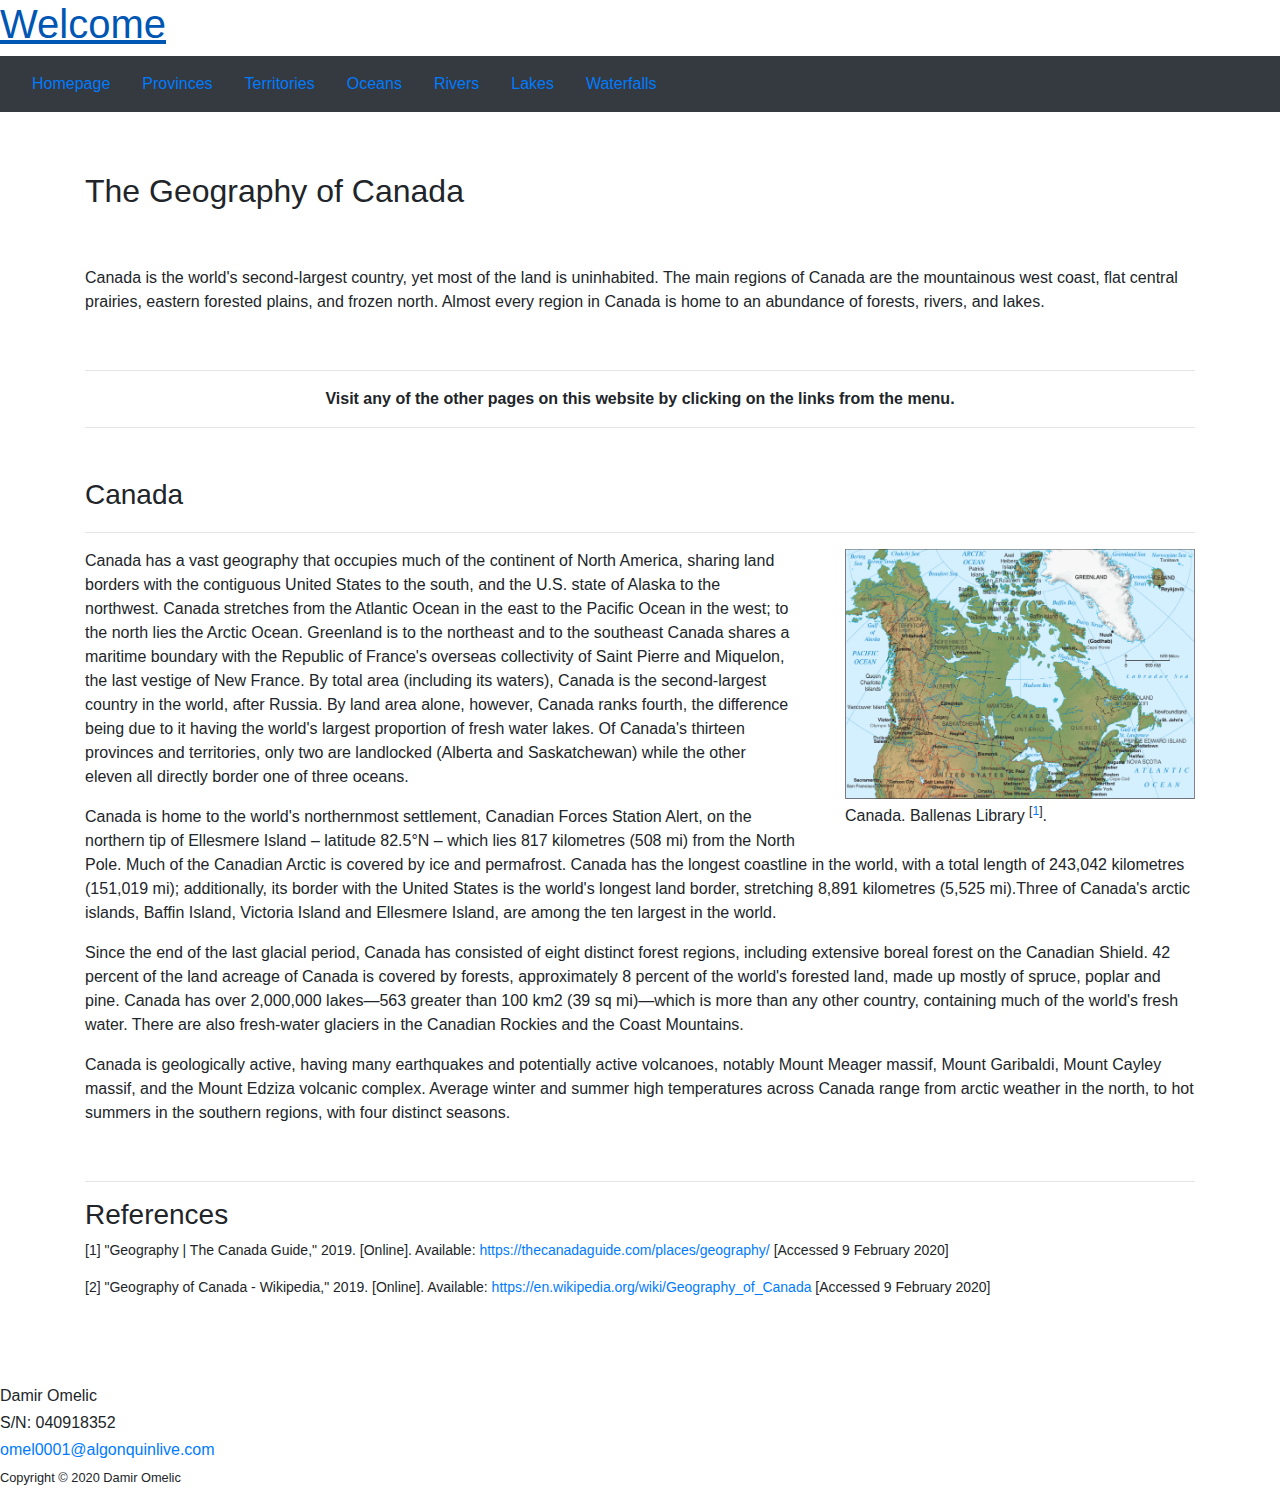
<file: Geography/index.html>
<!DOCTYPE html>
<html lang="en">

<head>
    <meta charset="utf-8">
    <title>Welcome</title>
    <link rel="stylesheet" href="https://maxcdn.bootstrapcdn.com/bootstrap/4.4.1/css/bootstrap.min.css">
    <script scr="https://ajax.googleapis.com/ajax/libs/jquery/3.4.1/jquery.min.js"></script>
    <script src="https://cdnjs.cloudflare.com/ajax/libs/popper.js/1.16.0/umd/popper.min.js"></script>
    <script src="https://maxcdn.bootstrapcdn.com/bootstrap/4.4.1/js/bootstrap.min.js"></script>
    <meta name="viewport" content="width=device-width, initial-scale=1">
    <link rel="stylesheet" href="stylesheet.css">
    <link rel="shortcut icon" href="images/favicon.ico">
</head>

<body>
    <a href="index.html">
        <header class="header-image">
            <div class="header-text">
                <h1>Welcome</h1>
            </div>
        </header>
    </a>
    <nav class="navbar navbar-expand-sm bg-dark navbar-dark">
        <div class="collapse navbar-collapse" id="collapsibleNavbar">
            <ul class="nav justify-content-center">
                <li class="nav-item">
                    <a class="nav-link" href="index.html">Homepage</a>
                </li>
                <li class="nav-item">
                    <a class="nav-link" href="Provinces.html">Provinces</a>
                </li>
                <li class="nav-item">
                    <a class="nav-link" href="Territories.html">Territories</a>
                </li>
                <li class="nav-item">
                    <a class="nav-link" href="Oceans.html">Oceans</a>
                </li>
                <li class="nav-item">
                    <a class="nav-link" href="Rivers.html">Rivers</a>
                </li>
                <li class="nav-item">
                    <a class="nav-link" href="Lakes.html">Lakes</a>
                </li>
                <li class="nav-item">
                    <a class="nav-link" href="Waterfalls.html">Waterfalls</a>
                </li>
            </ul>
        </div>
    </nav>
    <div class="container-fluid">
        <div class="container">
            <h2 style="margin-top:60px">The Geography of Canada</h2>
            <br><br>
            <p>Canada is the world's second-largest country, yet most of the land is uninhabited. The main regions of Canada are the mountainous west coast, flat central prairies, eastern forested plains, and frozen north. Almost every region in Canada is home to an abundance of forests, rivers, and lakes.</p><br>
            <hr>
            <p style="text-align: center;"><b>Visit any of the other pages on this website by clicking on the links from the menu.</b></p>
            <hr><br>
            <h3 style="margin-top:30px;margin-bottom:-20px;margin-top:10px">Canada</h3><br>
            <hr>
            <figure style="float:right">
                <img src="images/canada.gif" alt="Canada" style="margin-left:50px;width:350px;height:250px">
                <figcaption style="padding:5px; margin-left:45px">Canada. Ballenas Library
                    <sup>[<a href="https://ballenaslibrary.typepad.com/ss10_chap_3/2008/10/social-studies.html">1</a>]</sup>.</figcaption>
            </figure>
            <p>Canada has a vast geography that occupies much of the continent of North America, sharing land borders with the contiguous United States to the south, and the U.S. state of Alaska to the northwest. Canada stretches from the Atlantic Ocean in the east to the Pacific Ocean in the west; to the north lies the Arctic Ocean. Greenland is to the northeast and to the southeast Canada shares a maritime boundary with the Republic of France's overseas collectivity of Saint Pierre and Miquelon, the last vestige of New France. By total area (including its waters), Canada is the second-largest country in the world, after Russia. By land area alone, however, Canada ranks fourth, the difference being due to it having the world's largest proportion of fresh water lakes. Of Canada's thirteen provinces and territories, only two are landlocked (Alberta and Saskatchewan) while the other eleven all directly border one of three oceans.</p>
            <p>Canada is home to the world's northernmost settlement, Canadian Forces Station Alert, on the northern tip of Ellesmere Island – latitude 82.5°N – which lies 817 kilometres (508 mi) from the North Pole. Much of the Canadian Arctic is covered by ice and permafrost. Canada has the longest coastline in the world, with a total length of 243,042 kilometres (151,019 mi); additionally, its border with the United States is the world's longest land border, stretching 8,891 kilometres (5,525 mi).Three of Canada's arctic islands, Baffin Island, Victoria Island and Ellesmere Island, are among the ten largest in the world.</p>
            <p>Since the end of the last glacial period, Canada has consisted of eight distinct forest regions, including extensive boreal forest on the Canadian Shield. 42 percent of the land acreage of Canada is covered by forests, approximately 8 percent of the world's forested land, made up mostly of spruce, poplar and pine. Canada has over 2,000,000 lakes—563 greater than 100 km2 (39 sq mi)—which is more than any other country, containing much of the world's fresh water. There are also fresh-water glaciers in the Canadian Rockies and the Coast Mountains.</p>
            <p>Canada is geologically active, having many earthquakes and potentially active volcanoes, notably Mount Meager massif, Mount Garibaldi, Mount Cayley massif, and the Mount Edziza volcanic complex. Average winter and summer high temperatures across Canada range from arctic weather in the north, to hot summers in the southern regions, with four distinct seasons.</p><br>
            <hr>
            <h3>References</h3>
            <p style="font-size:14px">[1] "Geography | The Canada Guide," 2019. [Online].
                Available: <a href="https://thecanadaguide.com/places/geography/">
                    https://thecanadaguide.com/places/geography/</a> [Accessed 9 February 2020]</p>
            <p style="font-size:14px">[2] "Geography of Canada - Wikipedia," 2019. [Online].
                Available: <a href="https://en.wikipedia.org/wiki/Geography_of_Canada">
                    https://en.wikipedia.org/wiki/Geography_of_Canada</a> [Accessed 9 February 2020]</p>
            <br><br><br>
        </div>
    </div>
    <footer class="footer-image">
        <div class="footer-text">
            <h6>
                <dl>
                    <dd>Damir Omelic</dd>
                    <dd>S/N: 040918352</dd>
                    <dd><a href="mailto:omel0001@algonquinlive.com">omel0001@algonquinlive.com</a></dd>
                    <dd><small>Copyright © 2020 Damir Omelic</small></dd>
                </dl>
            </h6>
        </div>
    </footer>
</body>

</html>
</file>
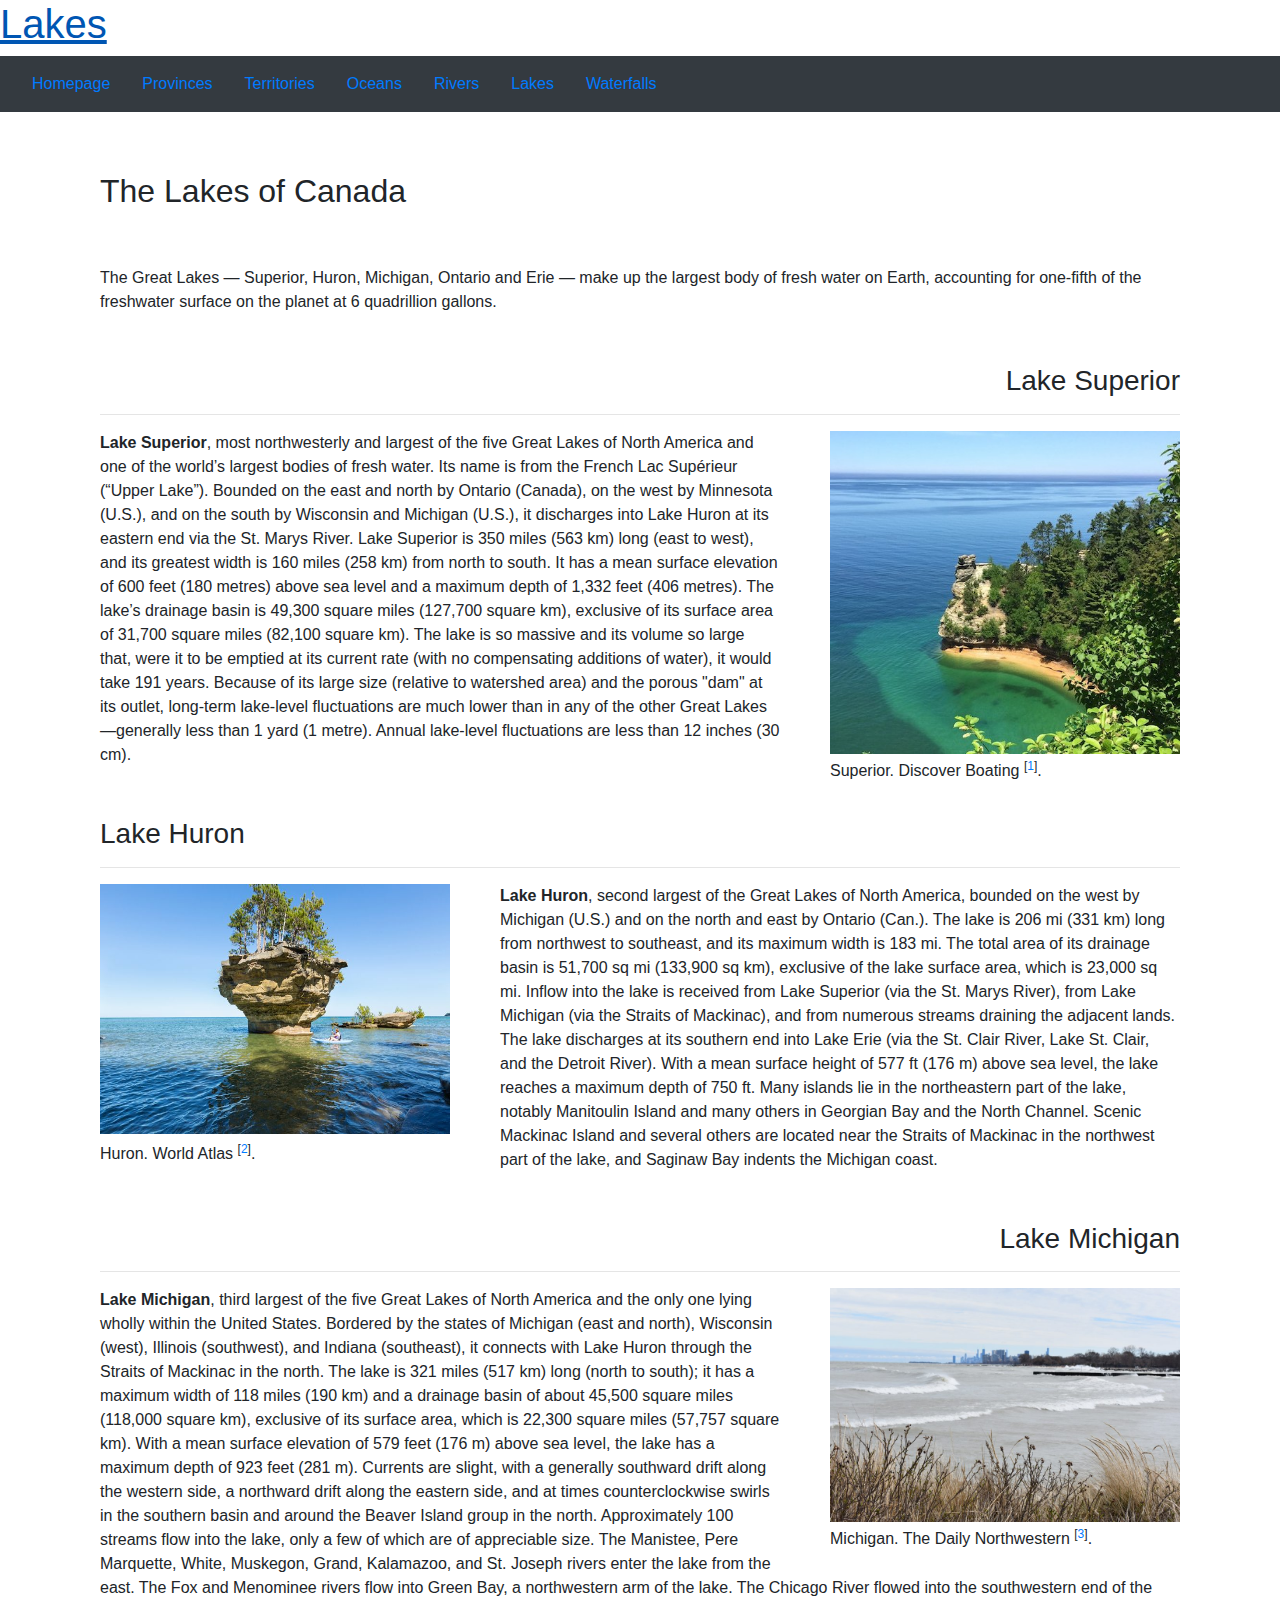
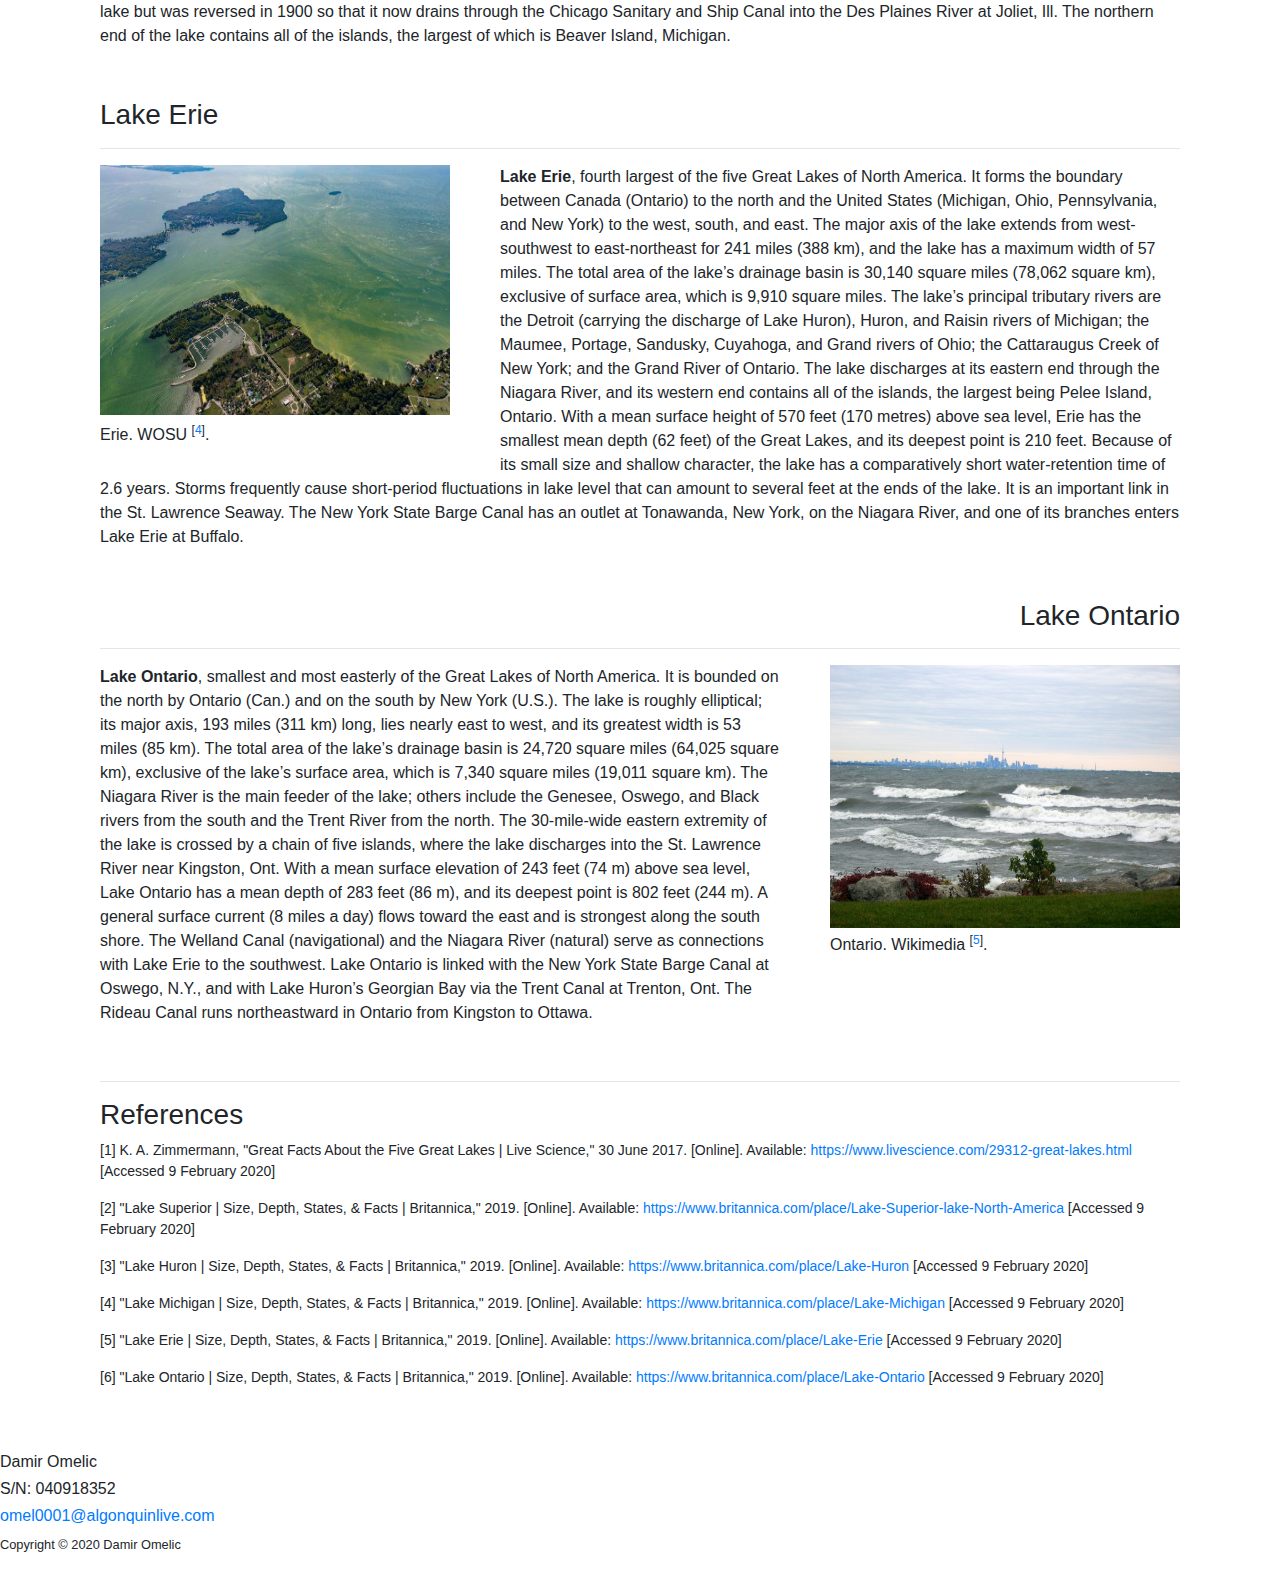
<file: Geography/Lakes.html>
<!DOCTYPE html>
<html lang="en">

<head>
    <meta charset="utf-8">
    <title>Lakes</title>
    <link rel="stylesheet" href="https://maxcdn.bootstrapcdn.com/bootstrap/4.4.1/css/bootstrap.min.css">
    <script scr="https://ajax.googleapis.com/ajax/libs/jquery/3.4.1/jquery.min.js"></script>
    <script src="https://cdnjs.cloudflare.com/ajax/libs/popper.js/1.16.0/umd/popper.min.js"></script>
    <script src="https://maxcdn.bootstrapcdn.com/bootstrap/4.4.1/js/bootstrap.min.js"></script>
    <meta name="viewport" content="width=device-width, initial-scale=1">
    <link rel="stylesheet" href="stylesheet.css">
    <link rel="shortcut icon" href="images/favicon.ico">
</head>

<body>
    <a href="index.html">
        <header class="header-image">
            <div class="header-text">
                <h1>Lakes</h1>
            </div>
        </header>
    </a>
    <nav class="navbar navbar-expand-sm bg-dark navbar-dark">
        <div class="collapse navbar-collapse" id="collapsibleNavbar">
            <ul class="nav justify-content-center">
                <li class="nav-item">
                    <a class="nav-link" href="index.html">Homepage</a>
                </li>
                <li class="nav-item">
                    <a class="nav-link" href="Provinces.html">Provinces</a>
                </li>
                <li class="nav-item">
                    <a class="nav-link" href="Territories.html">Territories</a>
                </li>
                <li class="nav-item">
                    <a class="nav-link" href="Oceans.html">Oceans</a>
                </li>
                <li class="nav-item">
                    <a class="nav-link" href="Rivers.html">Rivers</a>
                </li>
                <li class="nav-item">
                    <a class="nav-link" href="Lakes.html">Lakes</a>
                </li>
                <li class="nav-item">
                    <a class="nav-link" href="Waterfalls.html">Waterfalls</a>
                </li>
            </ul>
        </div>
    </nav>
    <div class="container-fluid">
        <div class="container">
            <div class="container">
                <h2 style="margin-top:60px">The Lakes of Canada</h2>
                <br><br>
                <p>The Great Lakes — Superior, Huron, Michigan, Ontario and Erie — make up the largest body of fresh water on Earth, accounting for one-fifth of the freshwater surface on the planet at 6 quadrillion gallons.</p>
                <h3 style="margin-top:50px;text-align:right;">Lake Superior</h3>
                <hr>
                <figure style="float:right">
                    <img src="images/lakes/superior.jpg" alt="Superior" style="margin-left:50px;width:350px;height250px">
                    <figcaption style="padding:5px; margin-left:45px">Superior. Discover Boating
                        <sup>[<a href="https://www.discoverboating.com/resources/lake-superior-boating-guide">1</a>]</sup>.</figcaption>
                </figure>
                <p><b>Lake Superior</b>, most northwesterly and largest of the five Great Lakes of North America and one of the world’s largest bodies of fresh water. Its name is from the French Lac Supérieur (“Upper Lake”). Bounded on the east and north by Ontario (Canada), on the west by Minnesota (U.S.), and on the south by Wisconsin and Michigan (U.S.), it discharges into Lake Huron at its eastern end via the St. Marys River. Lake Superior is 350 miles (563 km) long (east to west), and its greatest width is 160 miles (258 km) from north to south. It has a mean surface elevation of 600 feet (180 metres) above sea level and a maximum depth of 1,332 feet (406 metres). The lake’s drainage basin is 49,300 square miles (127,700 square km), exclusive of its surface area of 31,700 square miles (82,100 square km). The lake is so massive and its volume so large that, were it to be emptied at its current rate (with no compensating additions of water), it would take 191 years. Because of its large size (relative to watershed area) and the porous "dam" at its outlet, long-term lake-level fluctuations are much lower than in any of the other Great Lakes—generally less than 1 yard (1 metre). Annual lake-level fluctuations are less than 12 inches (30 cm).</p>
                <h3 style="margin-top:50px">Lake Huron</h3>
                <hr>
                <figure style="float:left">
                    <img src="images/lakes/huron.jpg" alt="Huron" style="margin-right:50px;width:350px;height:250px;margin-bottom:200px">
                    <figcaption style="margin-top: -192px">Huron. World Atlas
                        <sup>[<a href="https://www.worldatlas.com/articles/what-states-border-lake-huron.html">2</a>]</sup>.</figcaption>
                </figure>
                <p><b>Lake Huron</b>, second largest of the Great Lakes of North America, bounded on the west by Michigan (U.S.) and on the north and east by Ontario (Can.). The lake is 206 mi (331 km) long from northwest to southeast, and its maximum width is 183 mi. The total area of its drainage basin is 51,700 sq mi (133,900 sq km), exclusive of the lake surface area, which is 23,000 sq mi. Inflow into the lake is received from Lake Superior (via the St. Marys River), from Lake Michigan (via the Straits of Mackinac), and from numerous streams draining the adjacent lands. The lake discharges at its southern end into Lake Erie (via the St. Clair River, Lake St. Clair, and the Detroit River). With a mean surface height of 577 ft (176 m) above sea level, the lake reaches a maximum depth of 750 ft. Many islands lie in the northeastern part of the lake, notably Manitoulin Island and many others in Georgian Bay and the North Channel. Scenic Mackinac Island and several others are located near the Straits of Mackinac in the northwest part of the lake, and Saginaw Bay indents the Michigan coast.</p>
                <h3 style="margin-top:50px;text-align:right;">Lake Michigan</h3>
                <hr>
                <figure style="float:right">
                    <img src="images/lakes/michigan.jpg" alt="Michigan" style="margin-left:50px;width:350px;height250px">
                    <figcaption style="padding:5px; margin-left:45px">Michigan. The Daily Northwestern
                        <sup>[<a href="https://dailynorthwestern.com/2020/01/14/city/high-lake-michigan-water-levels-pose-public-safety-concerns/">3</a>]</sup>.</figcaption>
                </figure>
                <p><b>Lake Michigan</b>, third largest of the five Great Lakes of North America and the only one lying wholly within the United States. Bordered by the states of Michigan (east and north), Wisconsin (west), Illinois (southwest), and Indiana (southeast), it connects with Lake Huron through the Straits of Mackinac in the north. The lake is 321 miles (517 km) long (north to south); it has a maximum width of 118 miles (190 km) and a drainage basin of about 45,500 square miles (118,000 square km), exclusive of its surface area, which is 22,300 square miles (57,757 square km). With a mean surface elevation of 579 feet (176 m) above sea level, the lake has a maximum depth of 923 feet (281 m). Currents are slight, with a generally southward drift along the western side, a northward drift along the eastern side, and at times counterclockwise swirls in the southern basin and around the Beaver Island group in the north. Approximately 100 streams flow into the lake, only a few of which are of appreciable size. The Manistee, Pere Marquette, White, Muskegon, Grand, Kalamazoo, and St. Joseph rivers enter the lake from the east. The Fox and Menominee rivers flow into Green Bay, a northwestern arm of the lake. The Chicago River flowed into the southwestern end of the lake but was reversed in 1900 so that it now drains through the Chicago Sanitary and Ship Canal into the Des Plaines River at Joliet, Ill. The northern end of the lake contains all of the islands, the largest of which is Beaver Island, Michigan.</p>
                <h3 style="margin-top:50px">Lake Erie</h3>
                <hr>
                <figure style="float:left">
                    <img src="images/lakes/erie.jpg" alt="Erie" style="margin-right:50px;width:350px;height:250px;margin-bottom:200px">
                    <figcaption style="margin-top: -192px">Erie. WOSU
                        <sup>[<a href="https://radio.wosu.org/post/lake-erie-levels-higher-larger-algae-blooms-predicted-summer#stream/0">4</a>]</sup>.</figcaption>
                </figure>
                <p><b>Lake Erie</b>, fourth largest of the five Great Lakes of North America. It forms the boundary between Canada (Ontario) to the north and the United States (Michigan, Ohio, Pennsylvania, and New York) to the west, south, and east. The major axis of the lake extends from west-southwest to east-northeast for 241 miles (388 km), and the lake has a maximum width of 57 miles. The total area of the lake’s drainage basin is 30,140 square miles (78,062 square km), exclusive of surface area, which is 9,910 square miles. The lake’s principal tributary rivers are the Detroit (carrying the discharge of Lake Huron), Huron, and Raisin rivers of Michigan; the Maumee, Portage, Sandusky, Cuyahoga, and Grand rivers of Ohio; the Cattaraugus Creek of New York; and the Grand River of Ontario. The lake discharges at its eastern end through the Niagara River, and its western end contains all of the islands, the largest being Pelee Island, Ontario. With a mean surface height of 570 feet (170 metres) above sea level, Erie has the smallest mean depth (62 feet) of the Great Lakes, and its deepest point is 210 feet. Because of its small size and shallow character, the lake has a comparatively short water-retention time of 2.6 years. Storms frequently cause short-period fluctuations in lake level that can amount to several feet at the ends of the lake. It is an important link in the St. Lawrence Seaway. The New York State Barge Canal has an outlet at Tonawanda, New York, on the Niagara River, and one of its branches enters Lake Erie at Buffalo.</p>
                <h3 style="margin-top:50px;text-align:right;">Lake Ontario</h3>
                <hr>
                <figure style="float:right">
                    <img src="images/lakes/ontario.jpg" alt="Ontario" style="margin-left:50px;width:350px;height250px">
                    <figcaption style="padding:5px; margin-left:45px">Ontario. Wikimedia
                        <sup>[<a href="https://upload.wikimedia.org/wikipedia/commons/6/6e/Wave_in_Lake_Ontario.jpg">5</a>]</sup>.</figcaption>
                </figure>
                <p><b>Lake Ontario</b>, smallest and most easterly of the Great Lakes of North America. It is bounded on the north by Ontario (Can.) and on the south by New York (U.S.). The lake is roughly elliptical; its major axis, 193 miles (311 km) long, lies nearly east to west, and its greatest width is 53 miles (85 km). The total area of the lake’s drainage basin is 24,720 square miles (64,025 square km), exclusive of the lake’s surface area, which is 7,340 square miles (19,011 square km). The Niagara River is the main feeder of the lake; others include the Genesee, Oswego, and Black rivers from the south and the Trent River from the north. The 30-mile-wide eastern extremity of the lake is crossed by a chain of five islands, where the lake discharges into the St. Lawrence River near Kingston, Ont. With a mean surface elevation of 243 feet (74 m) above sea level, Lake Ontario has a mean depth of 283 feet (86 m), and its deepest point is 802 feet (244 m). A general surface current (8 miles a day) flows toward the east and is strongest along the south shore. The Welland Canal (navigational) and the Niagara River (natural) serve as connections with Lake Erie to the southwest. Lake Ontario is linked with the New York State Barge Canal at Oswego, N.Y., and with Lake Huron’s Georgian Bay via the Trent Canal at Trenton, Ont. The Rideau Canal runs northeastward in Ontario from Kingston to Ottawa.</p><br>
                <hr>
                <h3>References</h3>
                <p style="font-size:14px">[1] K. A. Zimmermann, "Great Facts About the Five Great Lakes | Live Science," 30 June 2017. [Online].
                    Available: <a href="https://www.livescience.com/29312-great-lakes.html">
                        https://www.livescience.com/29312-great-lakes.html</a> [Accessed 9 February 2020]</p>
                <p style="font-size:14px">[2] "Lake Superior | Size, Depth, States, & Facts | Britannica," 2019. [Online].
                    Available: <a href="https://www.britannica.com/place/Lake-Superior-lake-North-America">
                        https://www.britannica.com/place/Lake-Superior-lake-North-America</a> [Accessed 9 February 2020]</p>
                <p style="font-size:14px">[3] "Lake Huron | Size, Depth, States, & Facts | Britannica," 2019. [Online].
                    Available: <a href="https://www.britannica.com/place/Lake-Huron">
                        https://www.britannica.com/place/Lake-Huron</a> [Accessed 9 February 2020]</p>
                <p style="font-size:14px">[4] "Lake Michigan | Size, Depth, States, & Facts | Britannica," 2019. [Online].
                    Available: <a href="https://www.britannica.com/place/Lake-Michigan">
                        https://www.britannica.com/place/Lake-Michigan</a> [Accessed 9 February 2020]</p>
                <p style="font-size:14px">[5] "Lake Erie | Size, Depth, States, & Facts | Britannica," 2019. [Online].
                    Available: <a href="https://www.britannica.com/place/Lake-Erie">
                        https://www.britannica.com/place/Lake-Erie</a> [Accessed 9 February 2020]</p>
                <p style="font-size:14px">[6] "Lake Ontario | Size, Depth, States, & Facts | Britannica," 2019. [Online].
                    Available: <a href="https://www.britannica.com/place/Lake-Ontario">
                        https://www.britannica.com/place/Lake-Ontario</a> [Accessed 9 February 2020]</p>
            </div>
        </div>
    </div>
    <br><br>
    <footer class="footer-image">
        <div class="footer-text">
            <h6>
                <dl>
                    <dd>Damir Omelic</dd>
                    <dd>S/N: 040918352</dd>
                    <dd><a href="mailto:omel0001@algonquinlive.com">omel0001@algonquinlive.com</a></dd>
                    <dd><small>Copyright © 2020 Damir Omelic</small></dd>
                </dl>
            </h6>
        </div>
    </footer>
</body>

</html>
</file>
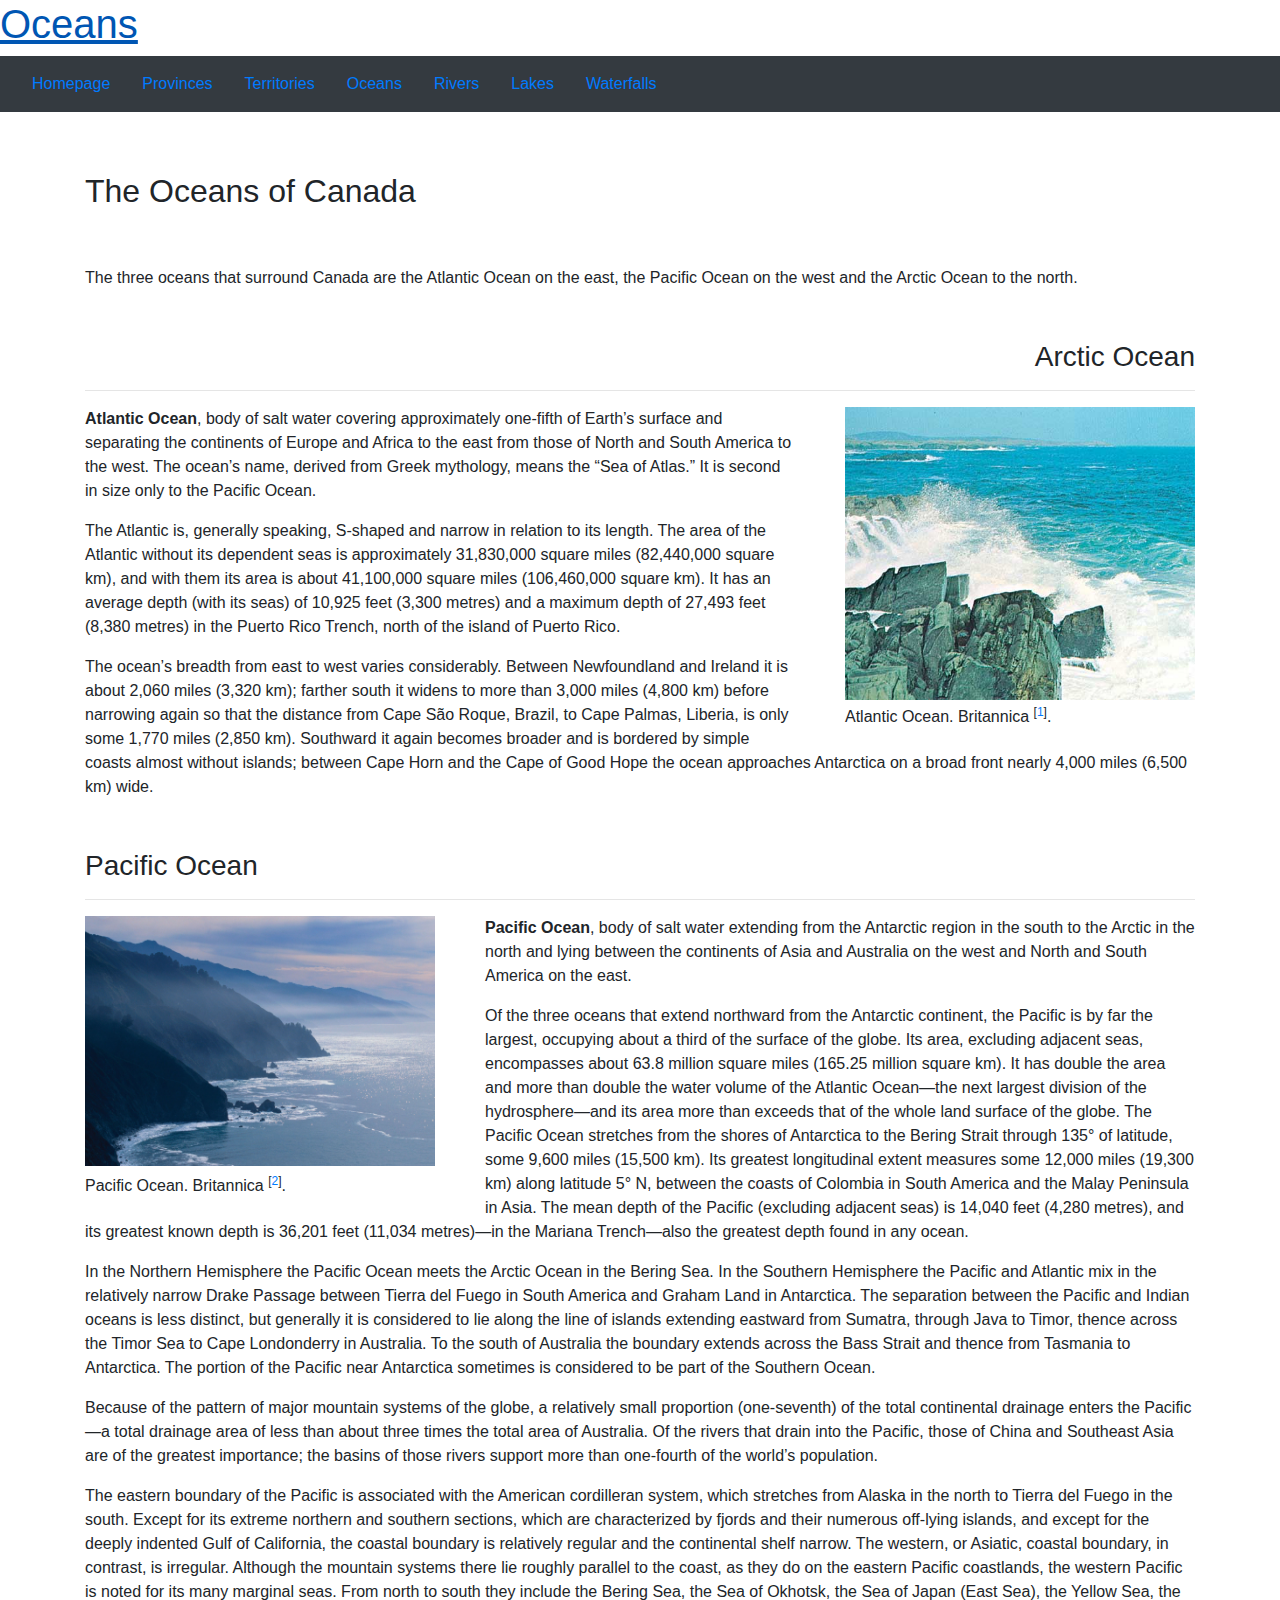
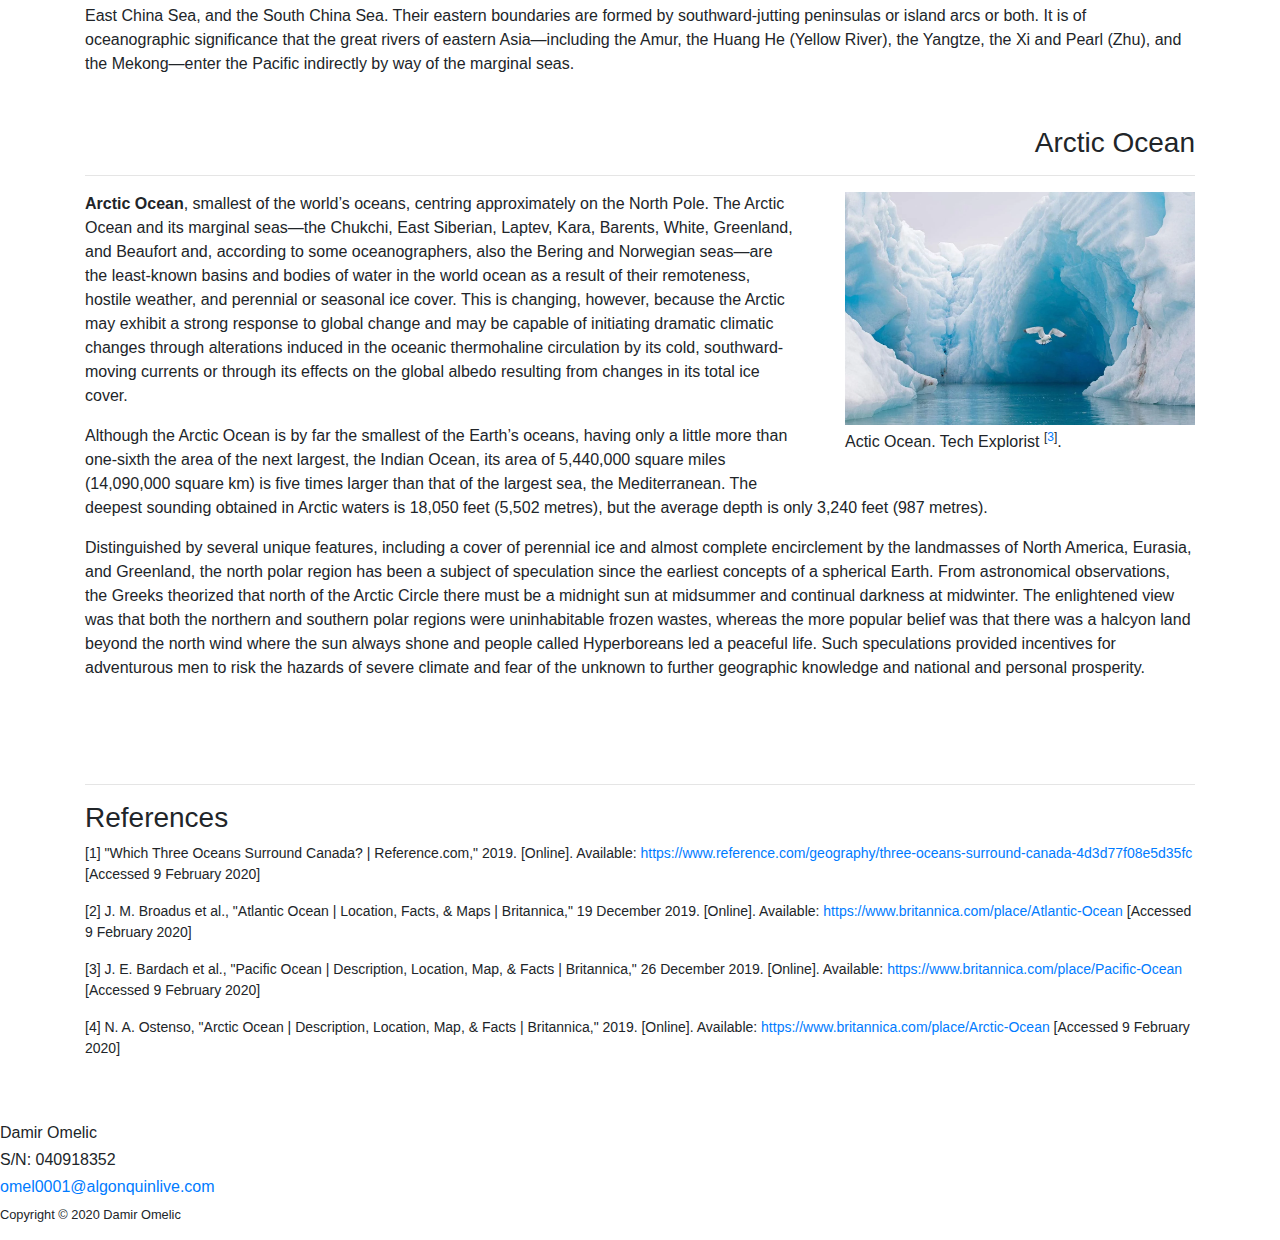
<file: Geography/Oceans.html>
<!DOCTYPE html>
<html lang="en">

<head>
    <meta charset="utf-8">
    <title>Oceans</title>
    <link rel="stylesheet" href="https://maxcdn.bootstrapcdn.com/bootstrap/4.4.1/css/bootstrap.min.css">
    <script scr="https://ajax.googleapis.com/ajax/libs/jquery/3.4.1/jquery.min.js"></script>
    <script src="https://cdnjs.cloudflare.com/ajax/libs/popper.js/1.16.0/umd/popper.min.js"></script>
    <script src="https://maxcdn.bootstrapcdn.com/bootstrap/4.4.1/js/bootstrap.min.js"></script>
    <meta name="viewport" content="width=device-width, initial-scale=1">
    <link rel="stylesheet" href="stylesheet.css">
    <link rel="shortcut icon" href="images/favicon.ico">
</head>

<body>
    <a href="index.html">
        <header class="header-image">
            <div class="header-text">
                <h1>Oceans</h1>
            </div>
        </header>
    </a>
    <nav class="navbar navbar-expand-sm bg-dark navbar-dark">
        <div class="collapse navbar-collapse" id="collapsibleNavbar">
            <ul class="nav justify-content-center">
                <li class="nav-item">
                    <a class="nav-link" href="index.html">Homepage</a>
                </li>
                <li class="nav-item">
                    <a class="nav-link" href="Provinces.html">Provinces</a>
                </li>
                <li class="nav-item">
                    <a class="nav-link" href="Territories.html">Territories</a>
                </li>
                <li class="nav-item">
                    <a class="nav-link" href="Oceans.html">Oceans</a>
                </li>
                <li class="nav-item">
                    <a class="nav-link" href="Rivers.html">Rivers</a>
                </li>
                <li class="nav-item">
                    <a class="nav-link" href="Lakes.html">Lakes</a>
                </li>
                <li class="nav-item">
                    <a class="nav-link" href="Waterfalls.html">Waterfalls</a>
                </li>
            </ul>
        </div>
    </nav>
    <div class="container-fluid">
        <div class="container">
            <h2 style="margin-top:60px">The Oceans of Canada</h2>
            <br><br>
            <p>The three oceans that surround Canada are the Atlantic Ocean on the east,
                the Pacific Ocean on the west and the Arctic Ocean to the north.</p>
            <h3 style="margin-top:50px;text-align:right;">Arctic Ocean</h3>
            <hr>
            <figure style="float:right">
                <img src="images/oceans/atlantic-ocean.jpg" alt="Atlantic Ocean" style="margin-left:50px;width:350px;height250px">
                <figcaption style="padding:5px; margin-left:45px">Atlantic Ocean. Britannica
                    <sup>[<a href="https://www.britannica.com/place/Atlantic-Ocean">1</a>]</sup>.</figcaption>
            </figure>
            <p><b>Atlantic Ocean</b>, body of salt water covering approximately one-fifth of Earth’s
                surface and separating the continents of Europe and Africa to the east from those
                of North and South America to the west. The ocean’s name, derived from Greek mythology,
                means the “Sea of Atlas.” It is second in size only to the Pacific Ocean.</p>
            <p>The Atlantic is, generally speaking, S-shaped and narrow in relation to its length.
                The area of the Atlantic without its dependent seas is approximately 31,830,000 square miles
                (82,440,000 square km), and with them its area is about 41,100,000 square miles (106,460,000 square km).
                It has an average depth (with its seas) of 10,925 feet (3,300 metres) and a maximum depth of 27,493 feet
                (8,380 metres) in the Puerto Rico Trench, north of the island of Puerto Rico.</p>
            <p>The ocean’s breadth from east to west varies considerably. Between Newfoundland and Ireland it is about
                2,060 miles (3,320 km); farther south it widens to more than 3,000 miles (4,800 km) before narrowing again
                so that the distance from Cape São Roque, Brazil, to Cape Palmas, Liberia, is only some 1,770 miles (2,850 km).
                Southward it again becomes broader and is bordered by simple coasts almost without islands; between Cape Horn
                and the Cape of Good Hope the ocean approaches Antarctica on a broad front nearly 4,000 miles (6,500 km) wide.</p>
            <h3 style="margin-top:50px">Pacific Ocean</h3>
            <hr>
            <figure style="float:left">
                <img src="images/oceans/pacific-ocean.jpg" alt="Pacific Ocean" style="margin-right:50px;width:350px;height:250px;margin-bottom:200px">
                <figcaption style="margin-top: -192px">Pacific Ocean. Britannica
                    <sup>[<a href="https://www.britannica.com/place/Pacific-Ocean">2</a>]</sup>.</figcaption>
            </figure>
            <p><b>Pacific Ocean</b>, body of salt water extending from the Antarctic region in the south to
                the Arctic in the north and lying between the continents of Asia and Australia on the west
                and North and South America on the east.</p>
            <p>Of the three oceans that extend northward from the Antarctic continent, the Pacific is by far
                the largest, occupying about a third of the surface of the globe. Its area, excluding adjacent seas,
                encompasses about 63.8 million square miles (165.25 million square km). It has double the area and more
                than double the water volume of the Atlantic Ocean—the next largest division of the hydrosphere—and
                its area more than exceeds that of the whole land surface of the globe. The Pacific Ocean stretches
                from the shores of Antarctica to the Bering Strait through 135° of latitude, some 9,600 miles (15,500 km).
                Its greatest longitudinal extent measures some 12,000 miles (19,300 km) along latitude 5° N, between the
                coasts of Colombia in South America and the Malay Peninsula in Asia. The mean depth of the Pacific (excluding
                adjacent seas) is 14,040 feet (4,280 metres), and its greatest known depth is 36,201 feet (11,034 metres)—in
                the Mariana Trench—also the greatest depth found in any ocean.</p>
            <p>In the Northern Hemisphere the Pacific Ocean meets the Arctic Ocean in the Bering Sea. In the
                Southern Hemisphere the Pacific and Atlantic mix in the relatively narrow Drake Passage between
                Tierra del Fuego in South America and Graham Land in Antarctica. The separation between the Pacific
                and Indian oceans is less distinct, but generally it is considered to lie along the line of islands
                extending eastward from Sumatra, through Java to Timor, thence across the Timor Sea to Cape Londonderry
                in Australia. To the south of Australia the boundary extends across the Bass Strait and thence from
                Tasmania to Antarctica. The portion of the Pacific near Antarctica sometimes is considered to be part
                of the Southern Ocean.</p>
            <p>Because of the pattern of major mountain systems of the globe, a relatively small proportion (one-seventh) of
                the total continental drainage enters the Pacific—a total drainage area of less than about three times the total
                area of Australia. Of the rivers that drain into the Pacific, those of China and Southeast Asia are of the greatest
                importance; the basins of those rivers support more than one-fourth of the world’s population.</p>
            <p>The eastern boundary of the Pacific is associated with the American cordilleran system, which stretches from Alaska
                in the north to Tierra del Fuego in the south. Except for its extreme northern and southern sections, which are
                characterized by fjords and their numerous off-lying islands, and except for the deeply indented Gulf of California,
                the coastal boundary is relatively regular and the continental shelf narrow. The western, or Asiatic, coastal boundary,
                in contrast, is irregular. Although the mountain systems there lie roughly parallel to the coast, as they do on the eastern
                Pacific coastlands, the western Pacific is noted for its many marginal seas. From north to south they include the Bering Sea,
                the Sea of Okhotsk, the Sea of Japan (East Sea), the Yellow Sea, the East China Sea, and the South China Sea. Their eastern
                boundaries are formed by southward-jutting peninsulas or island arcs or both. It is of oceanographic significance that the
                great rivers of eastern Asia—including the Amur, the Huang He (Yellow River), the Yangtze, the Xi and Pearl (Zhu), and the
                Mekong—enter the Pacific indirectly by way of the marginal seas.</p>
            <h3 style="margin-top:50px;text-align:right;">Arctic Ocean</h3>
            <hr>
            <figure style="float:right">
                <img src="images/oceans/arctic-ocean.jpg" alt="Nunavut" style="margin-left:50px;width:350px;height250px">
                <figcaption style="padding:5px; margin-left:45px">Actic Ocean. Tech Explorist
                    <sup>[<a href="https://www.techexplorist.com/arctic-ocean-ice-free-till-2044/27879/">3</a>]</sup>.</figcaption>
            </figure>
            <p><b>Arctic Ocean</b>, smallest of the world’s oceans, centring approximately on the North Pole.
                The Arctic Ocean and its marginal seas—the Chukchi, East Siberian, Laptev, Kara, Barents, White, Greenland,
                and Beaufort and, according to some oceanographers, also the Bering and Norwegian seas—are the least-known
                basins and bodies of water in the world ocean as a result of their remoteness, hostile weather, and perennial
                or seasonal ice cover. This is changing, however, because the Arctic may exhibit a strong response to global
                change and may be capable of initiating dramatic climatic changes through alterations induced in the oceanic
                thermohaline circulation by its cold, southward-moving currents or through its effects on the global albedo
                resulting from changes in its total ice cover.</p>
            <p>Although the Arctic Ocean is by far the smallest of the Earth’s oceans, having only a little more than
                one-sixth the area of the next largest, the Indian Ocean, its area of 5,440,000 square miles (14,090,000
                square km) is five times larger than that of the largest sea, the Mediterranean. The deepest sounding obtained
                in Arctic waters is 18,050 feet (5,502 metres), but the average depth is only 3,240 feet (987 metres).</p>
            <p>Distinguished by several unique features, including a cover of perennial ice and almost complete encirclement
                by the landmasses of North America, Eurasia, and Greenland, the north polar region has been a subject of
                speculation since the earliest concepts of a spherical Earth. From astronomical observations, the Greeks
                theorized that north of the Arctic Circle there must be a midnight sun at midsummer and continual darkness
                at midwinter. The enlightened view was that both the northern and southern polar regions were uninhabitable
                frozen wastes, whereas the more popular belief was that there was a halcyon land beyond the north wind where
                the sun always shone and people called Hyperboreans led a peaceful life. Such speculations provided incentives
                for adventurous men to risk the hazards of severe climate and fear of the unknown to further geographic knowledge
                and national and personal prosperity.</p>
            <br><br><br>
            <hr>
            <h3>References</h3>
            <p style="font-size:14px">[1] "Which Three Oceans Surround Canada? | Reference.com," 2019. [Online].
                Available: <a href="https://www.reference.com/geography/three-oceans-surround-canada-4d3d77f08e5d35fc">
                    https://www.reference.com/geography/three-oceans-surround-canada-4d3d77f08e5d35fc</a> [Accessed 9 February 2020]</p>
            <p style="font-size:14px">[2] J. M. Broadus et al., "Atlantic Ocean | Location, Facts, & Maps | Britannica," 19 December 2019. [Online].
                Available: <a href="https://www.britannica.com/place/Atlantic-Ocean">
                    https://www.britannica.com/place/Atlantic-Ocean</a> [Accessed 9 February 2020]</p>
            <p style="font-size:14px">[3] J. E. Bardach et al., "Pacific Ocean | Description, Location, Map, & Facts | Britannica," 26 December 2019. [Online].
                Available: <a href="https://www.britannica.com/place/Pacific-Ocean">
                    https://www.britannica.com/place/Pacific-Ocean</a> [Accessed 9 February 2020]</p>
            <p style="font-size:14px">[4] N. A. Ostenso, "Arctic Ocean | Description, Location, Map, & Facts | Britannica," 2019. [Online].
                Available: <a href="https://www.britannica.com/place/Arctic-Ocean">
                    https://www.britannica.com/place/Arctic-Ocean</a> [Accessed 9 February 2020]</p>
        </div>
    </div>
    <br><br>
    <footer class="footer-image">
        <div class="footer-text">
            <h6>
                <dl>
                    <dd>Damir Omelic</dd>
                    <dd>S/N: 040918352</dd>
                    <dd><a href="mailto:omel0001@algonquinlive.com">omel0001@algonquinlive.com</a></dd>
                    <dd><small>Copyright © 2020 Damir Omelic</small></dd>
                </dl>
            </h6>
        </div>
    </footer>
</body>

</html>
</file>
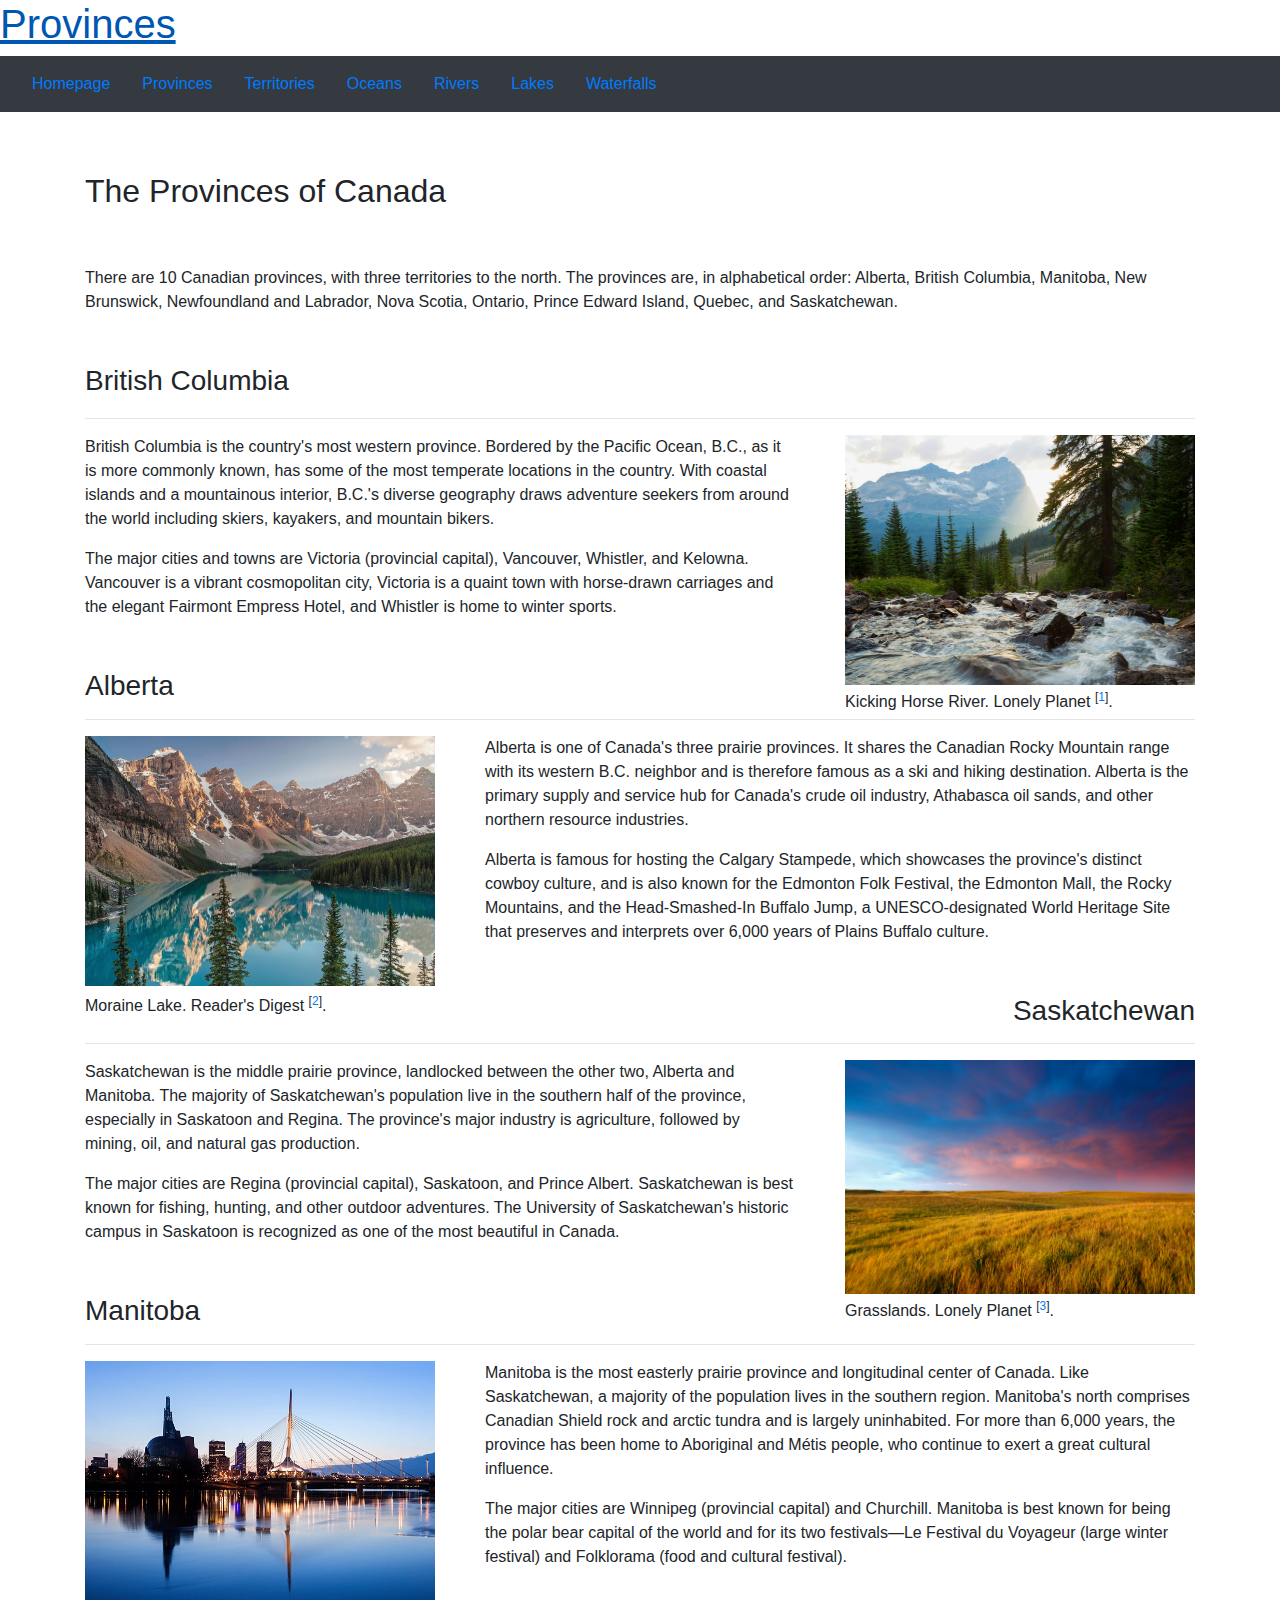
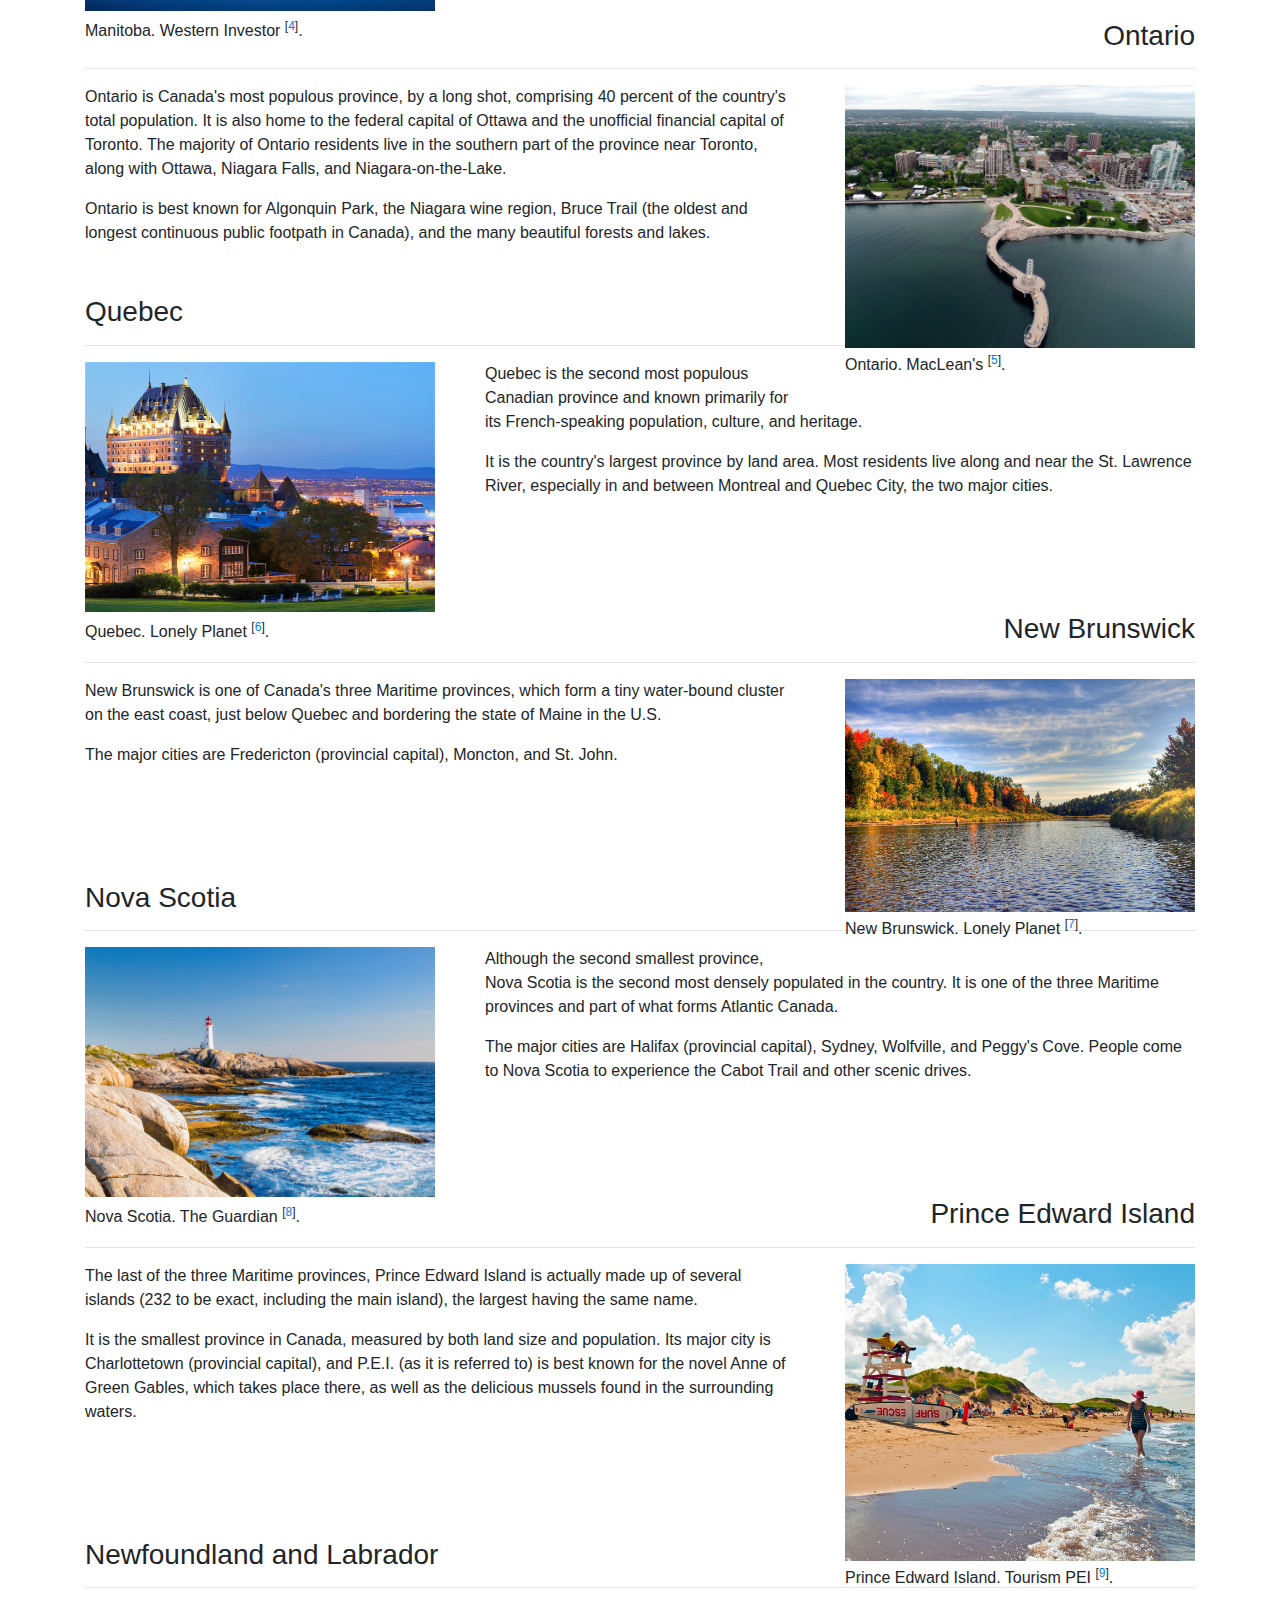
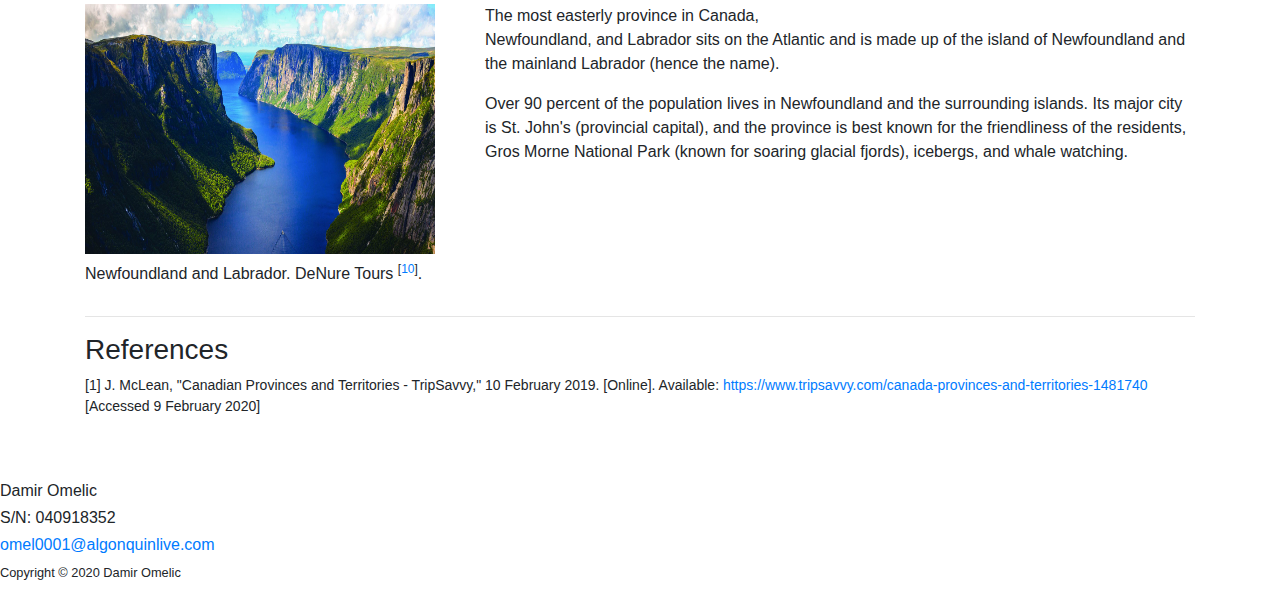
<file: Geography/Provinces.html>
<!DOCTYPE html>
<html lang="en">

<head>
    <meta charset="utf-8">
    <title>Provinces</title>
    <link rel="stylesheet" href="https://maxcdn.bootstrapcdn.com/bootstrap/4.4.1/css/bootstrap.min.css">
    <script scr="https://ajax.googleapis.com/ajax/libs/jquery/3.4.1/jquery.min.js"></script>
    <script src="https://cdnjs.cloudflare.com/ajax/libs/popper.js/1.16.0/umd/popper.min.js"></script>
    <script src="https://maxcdn.bootstrapcdn.com/bootstrap/4.4.1/js/bootstrap.min.js"></script>
    <meta name="viewport" content="width=device-width, initial-scale=1">
    <link rel="stylesheet" href="stylesheet.css">
    <link rel="shortcut icon" href="images/favicon.ico">
</head>

<body>
    <a href="index.html">
        <header class="header-image">
            <div class="header-text">
                <h1>Provinces</h1>
            </div>
        </header>
    </a>
    <nav class="navbar navbar-expand-sm bg-dark navbar-dark">
        <div class="collapse navbar-collapse" id="collapsibleNavbar">
            <ul class="nav justify-content-center">
                <li class="nav-item">
                    <a class="nav-link" href="index.html">Homepage</a>
                </li>
                <li class="nav-item">
                    <a class="nav-link" href="Provinces.html">Provinces</a>
                </li>
                <li class="nav-item">
                    <a class="nav-link" href="Territories.html">Territories</a>
                </li>
                <li class="nav-item">
                    <a class="nav-link" href="Oceans.html">Oceans</a>
                </li>
                <li class="nav-item">
                    <a class="nav-link" href="Rivers.html">Rivers</a>
                </li>
                <li class="nav-item">
                    <a class="nav-link" href="Lakes.html">Lakes</a>
                </li>
                <li class="nav-item">
                    <a class="nav-link" href="Waterfalls.html">Waterfalls</a>
                </li>
            </ul>
        </div>
    </nav>
    <div class="container-fluid">
        <div class="container">
            <h2 style="margin-top:60px">The Provinces of Canada</h2>
            <br><br>
            <p>There are 10 Canadian provinces, with three territories to the north.
                The provinces are, in alphabetical order: Alberta, British Columbia,
                Manitoba, New Brunswick, Newfoundland and Labrador, Nova Scotia,
                Ontario, Prince Edward Island, Quebec, and Saskatchewan.</p><br>
            <h3 style="margin-top:30px;margin-bottom:-20px;margin-top:10px">British Columbia</h3><br>
            <hr>
            <figure style="float:right">
                <img src="images/provinces/british-columbia.jpg" alt="British Columbia" style="margin-left:50px;width:350px;height:250px">
                <figcaption style="padding:5px; margin-left:45px">Kicking Horse River. Lonely Planet
                    <sup>[<a href="https://www.lonelyplanet.com/canada/british-columbia">1</a>]</sup>.</figcaption>
            </figure>
            <p>British Columbia is the country's most western province. Bordered by
                the Pacific Ocean, B.C., as it is more commonly known, has some of the
                most temperate locations in the country. With coastal islands and a
                mountainous interior, B.C.'s diverse geography draws adventure seekers
                from around the world including skiers, kayakers, and mountain bikers.</p>
            <p>The major cities and towns are Victoria (provincial capital), Vancouver,
                Whistler, and Kelowna. Vancouver is a vibrant cosmopolitan city, Victoria
                is a quaint town with horse-drawn carriages and the elegant Fairmont
                Empress Hotel, and Whistler is home to winter sports.</p>
            <h3 style="margin-top:50px">Alberta</h3>
            <hr>
            <figure style="float:left">
                <img src="images/provinces/alberta.jpg" alt="Alberta" style="margin-right:50px;width:350px;height:250px;margin-bottom:200px">
                <figcaption style="margin-top: -192px">Moraine Lake. Reader's Digest
                    <sup>[<a href="https://www.readersdigest.ca/travel/canada/alberta-gorgeous-places/">2</a>]</sup>.</figcaption>
            </figure>
            <p>Alberta is one of Canada's three prairie provinces. It shares the
                Canadian Rocky Mountain range with its western B.C. neighbor and is
                therefore famous as a ski and hiking destination. Alberta is the primary
                supply and service hub for Canada's crude oil industry, Athabasca oil
                sands, and other northern resource industries.</p>
            <p>Alberta is famous for hosting the Calgary Stampede, which showcases the
                province's distinct cowboy culture, and is also known for the Edmonton
                Folk Festival, the Edmonton Mall, the Rocky Mountains, and the
                Head-Smashed-In Buffalo Jump, a UNESCO-designated World Heritage Site
                that preserves and interprets over 6,000 years of Plains Buffalo culture.</p>
            <h3 style="margin-top:50px;text-align:right;">Saskatchewan</h3>
            <hr>
            <figure style="float:right">
                <img src="images/provinces/saskatchewan.jpg" alt="Saskatchewan" style="margin-left:50px;width:350px;height250px">
                <figcaption style="padding:5px; margin-left:45px">Grasslands. Lonely Planet
                    <sup>[<a href="https://www.lonelyplanet.com/canada/saskatchewan">3</a>]</sup>.</figcaption>
            </figure>
            <p>Saskatchewan is the middle prairie province, landlocked between the
                other two, Alberta and Manitoba. The majority of Saskatchewan's population
                live in the southern half of the province, especially in Saskatoon and
                Regina. The province's major industry is agriculture, followed by mining,
                oil, and natural gas production.</p>
            <p>The major cities are Regina (provincial capital), Saskatoon, and Prince
                Albert. Saskatchewan is best known for fishing, hunting, and other outdoor
                adventures. The University of Saskatchewan's historic campus in Saskatoon
                is recognized as one of the most beautiful in Canada.</p>
            <h3 style="margin-top:50px">Manitoba</h3>
            <hr>
            <figure style="float:left">
                <img src="images/provinces/manitoba.jpg" alt="Manitoba" style="margin-right:50px;width:350px;height:250px;margin-bottom:200px">
                <figcaption style="margin-top: -192px">Manitoba. Western Investor
                    <sup>[<a href="https://www.westerninvestor.com/news/opinion/manitoba-the-only-adult-in-the-room-1.23656450">4</a>]</sup>.</figcaption>
            </figure>
            <p>Manitoba is the most easterly prairie province and longitudinal
                center of Canada. Like Saskatchewan, a majority of the population lives
                in the southern region. Manitoba's north comprises Canadian Shield rock
                and arctic tundra and is largely uninhabited. For more than 6,000 years,
                the province has been home to Aboriginal and Métis people, who continue
                to exert a great cultural influence.</p>
            <p>The major cities are Winnipeg (provincial capital) and Churchill.
                Manitoba is best known for being the polar bear capital of the world
                and for its two festivals—Le Festival du Voyageur (large winter festival)
                and Folklorama (food and cultural festival).</p>
            <h3 style="margin-top:50px;text-align:right;">Ontario</h3>
            <hr>
            <figure style="float:right">
                <img src="images/provinces/ontario.jpg" alt="Ontario" style="margin-left:50px;width:350px;height250px">
                <figcaption style="padding:5px; margin-left:45px">Ontario. MacLean's
                    <sup>[<a href="https://www.macleans.ca/economy/ontario-canada-best-communities-2019/">5</a>]</sup>.</figcaption>
            </figure>
            <p>Ontario is Canada's most populous province, by a long shot, comprising 40 percent
                of the country's total population. It is also home to the federal capital of Ottawa
                and the unofficial financial capital of Toronto. The majority of Ontario residents live
                in the southern part of the province near Toronto, along with Ottawa, Niagara Falls, and
                Niagara-on-the-Lake.</p>
            <p>Ontario is best known for Algonquin Park, the Niagara wine region, Bruce Trail
                (the oldest and longest continuous public footpath in Canada), and the many beautiful
                forests and lakes.</p>
            <h3 style="margin-top:50px">Quebec</h3>
            <hr>
            <figure style="float:left">
                <img src="images/provinces/quebec.jpg" alt="Quebec" style="margin-right:50px;width:350px;height:250px;margin-bottom:200px">
                <figcaption style="margin-top: -192px">Quebec. Lonely Planet
                    <sup>[<a href="https://www.lonelyplanet.com/canada/quebec-city">6</a>]</sup>.</figcaption>
            </figure>
            <p>Quebec is the second most populous Canadian province and known primarily
                for its French-speaking population, culture, and heritage.</p>
            <p>It is the country's largest province by land area. Most residents live
                along and near the St. Lawrence River, especially in and between Montreal
                and Quebec City, the two major cities.</p><br><br>
            <h3 style="margin-top:50px;text-align:right;">New Brunswick</h3>
            <hr>
            <figure style="float:right">
                <img src="images/provinces/new-brunswick.jpg" alt="New Brunswick" style="margin-left:50px;width:350px;height250px">
                <figcaption style="padding:5px; margin-left:45px">New Brunswick. Lonely Planet
                    <sup>[<a href="The major cities are Fredericton (provincial capital), Moncton, and St. John.">7</a>]</sup>.</figcaption>
            </figure>
            <p>New Brunswick is one of Canada's three Maritime provinces, which form a
                tiny water-bound cluster on the east coast, just below Quebec and bordering
                the state of Maine in the U.S.</p>
            <p>The major cities are Fredericton (provincial capital), Moncton, and St. John.</p><br><br>
            <h3 style="margin-top:50px">Nova Scotia</h3>
            <hr>
            <figure style="float:left">
                <img src="images/provinces/nova-scotia.jpg" alt="Nova Scotia" style="margin-right:50px;width:350px;height:250px;margin-bottom:200px">
                <figcaption style="margin-top: -192px">Nova Scotia. The Guardian
                    <sup>[<a href="https://www.theguardian.com/discover-cool-canada/2018/nov/01/the-lowdown-on-nova-scotia-canadas-seaside-paradise">8</a>]</sup>.</figcaption>
            </figure>
            <p>Although the second smallest province, Nova Scotia is the second most
                densely populated in the country. It is one of the three Maritime provinces
                and part of what forms Atlantic Canada.</p>
            <p>The major cities are Halifax (provincial capital), Sydney, Wolfville,
                and Peggy's Cove. People come to Nova Scotia to experience the Cabot Trail
                and other scenic drives.</p><br><br>
            <h3 style="margin-top:50px;text-align:right;">Prince Edward Island</h3>
            <hr>
            <figure style="float:right">
                <img src="images/provinces/prince-edward-island.jpg" alt="Prince Edward Island" style="margin-left:50px;width:350px;height250px">
                <figcaption style="padding:5px; margin-left:45px">Prince Edward Island. Tourism PEI
                    <sup>[<a href="https://www.tourismpei.com/">9</a>]</sup>.</figcaption>
            </figure>
            <p>The last of the three Maritime provinces, Prince Edward Island is actually made
                up of several islands (232 to be exact, including the main island), the largest
                having the same name.</p>
            <p>It is the smallest province in Canada, measured by both land size and population.
                Its major city is Charlottetown (provincial capital), and P.E.I. (as it is referred to)
                is best known for the novel Anne of Green Gables, which takes place there, as well as
                the delicious mussels found in the surrounding waters.</p><br><br>
            <h3 style="margin-top:50px">Newfoundland and Labrador</h3>
            <hr>
            <figure style="float:left">
                <img src="images/provinces/newfoundland-and-labrador.jpg" alt="Newfoundland and Labrador" style="margin-right:50px;width:350px;height:250px;margin-bottom:200px">
                <figcaption style="margin-top: -192px">Newfoundland and Labrador. DeNure Tours
                    <sup>[<a href="https://denuretours.com/tour/newfoundland-labrador/">10</a>]</sup>.</figcaption>
            </figure>
            <p>The most easterly province in Canada, Newfoundland, and Labrador sits on the
                Atlantic and is made up of the island of Newfoundland and the mainland Labrador
                (hence the name).</p>
            <p>Over 90 percent of the population lives in Newfoundland and the surrounding islands.
                Its major city is St. John's (provincial capital), and the province is best known for the
                friendliness of the residents, Gros Morne National Park (known for soaring glacial fjords),
                icebergs, and whale watching.</p><br><br><br><br><br>
            <hr>
            <h3>References</h3>
            <p style="font-size:14px">[1] J. McLean, "Canadian Provinces and Territories - TripSavvy," 10 February 2019. [Online].
                Available: <a href="https://www.tripsavvy.com/canada-provinces-and-territories-1481740">
                    https://www.tripsavvy.com/canada-provinces-and-territories-1481740</a> [Accessed 9 February 2020]</p>
        </div>
    </div>
    <br><br>
    <footer class="footer-image">
        <div class="footer-text">
            <h6>
                <dl>
                    <dd>Damir Omelic</dd>
                    <dd>S/N: 040918352</dd>
                    <dd><a href="mailto:omel0001@algonquinlive.com">omel0001@algonquinlive.com</a></dd>
                    <dd><small>Copyright © 2020 Damir Omelic</small></dd>
                </dl>
            </h6>
        </div>
    </footer>
</body>

</html>
</file>
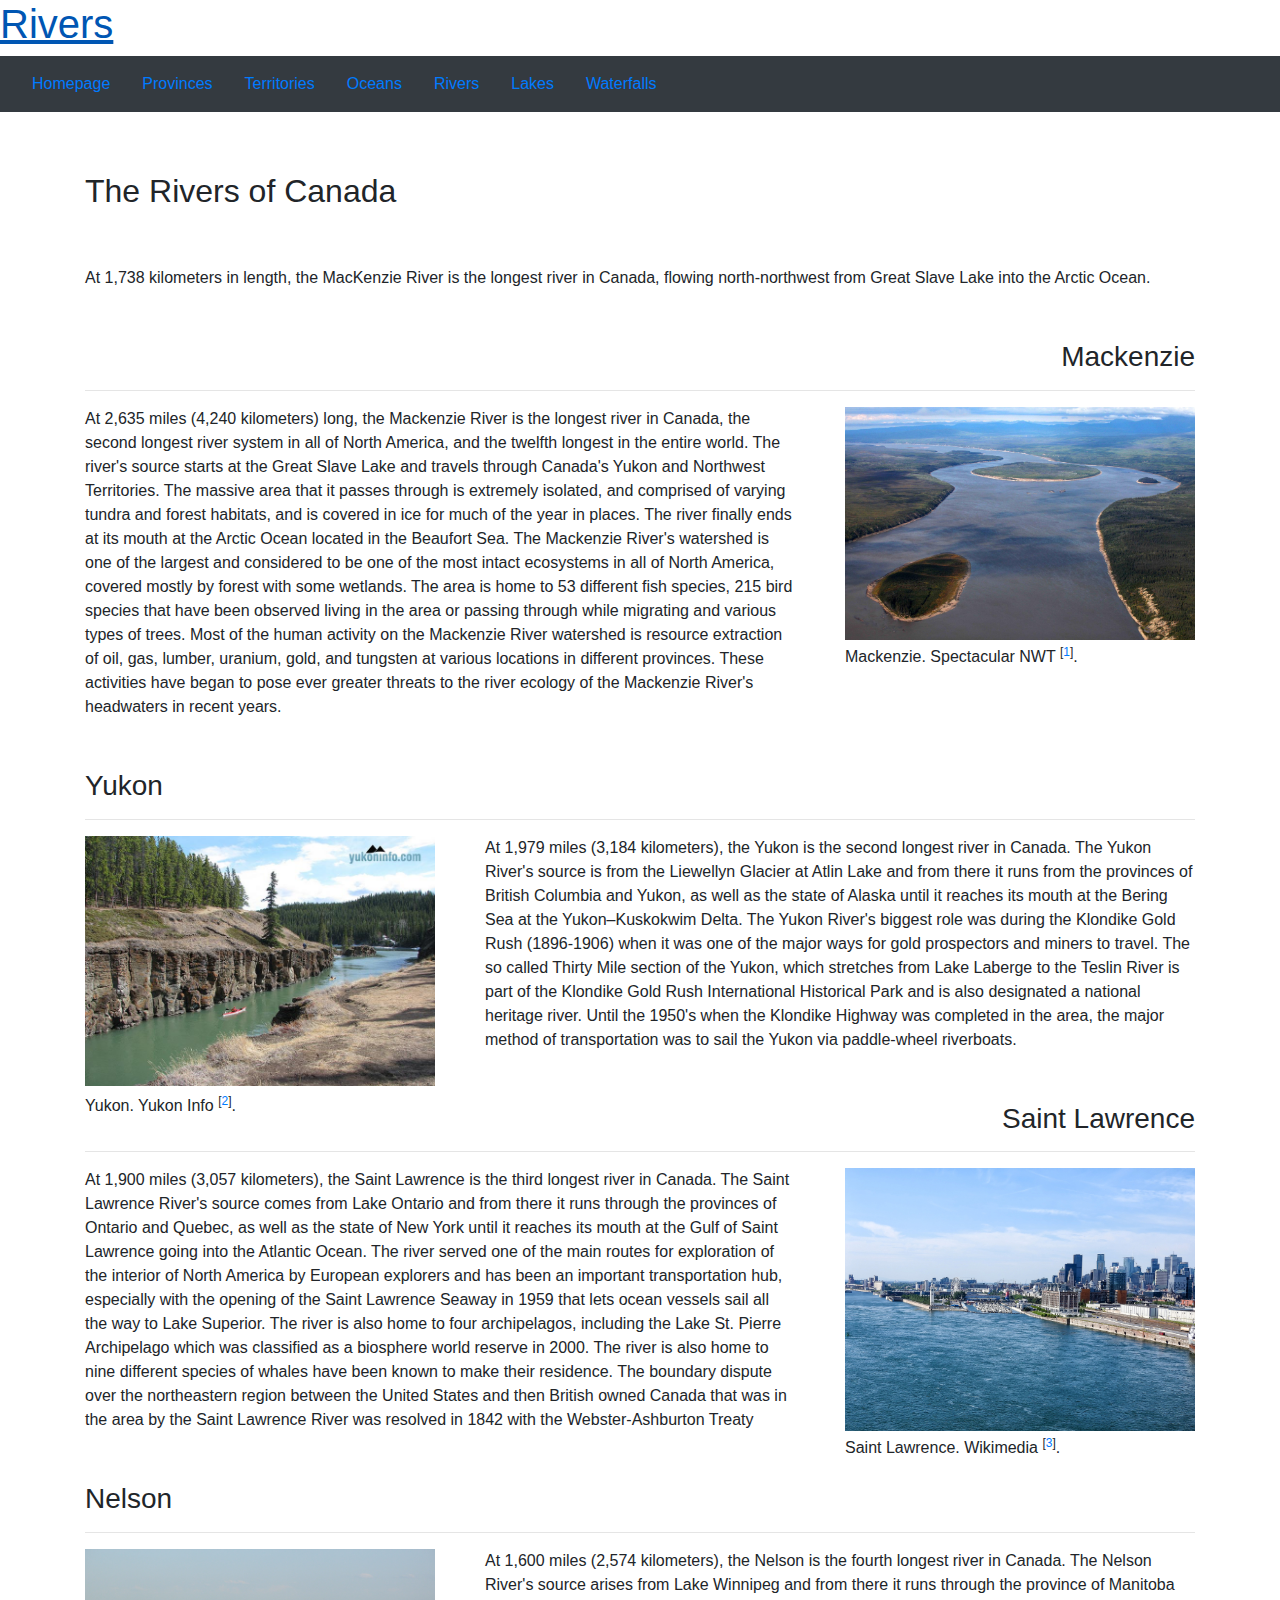
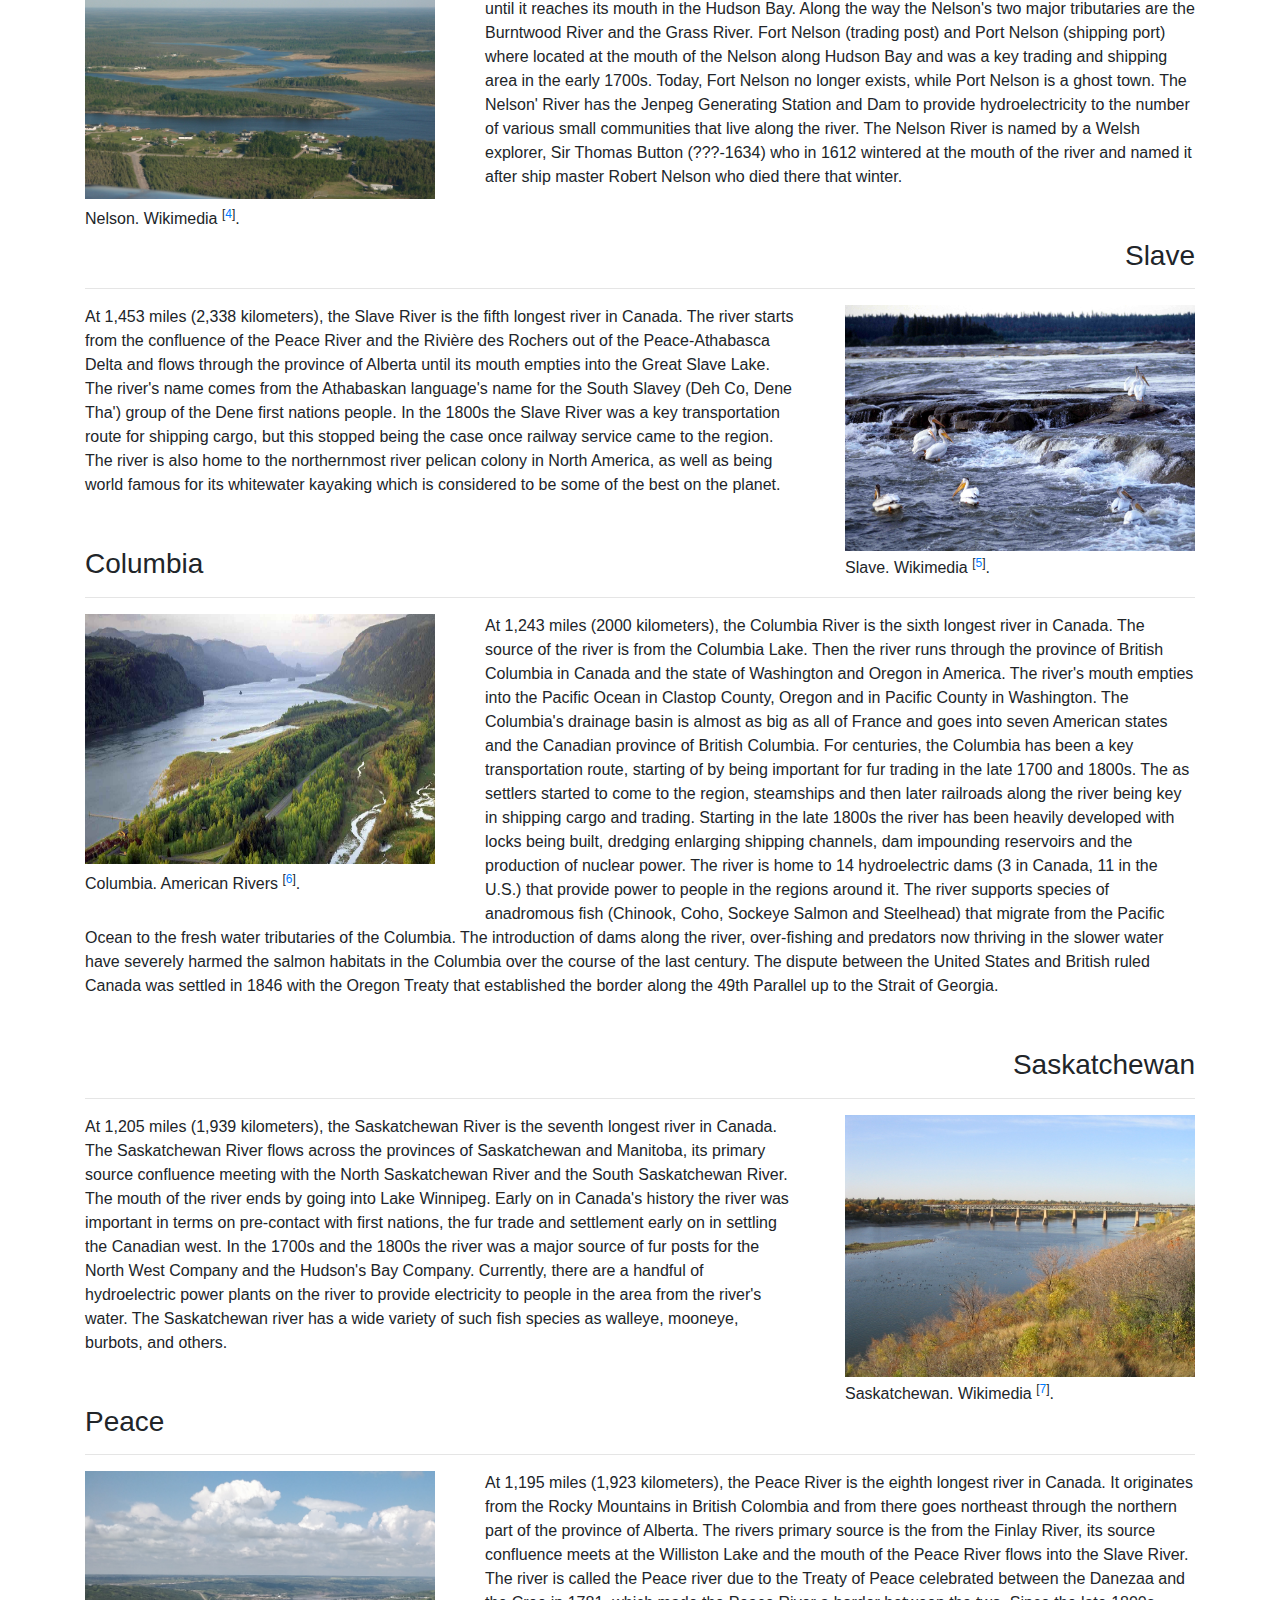
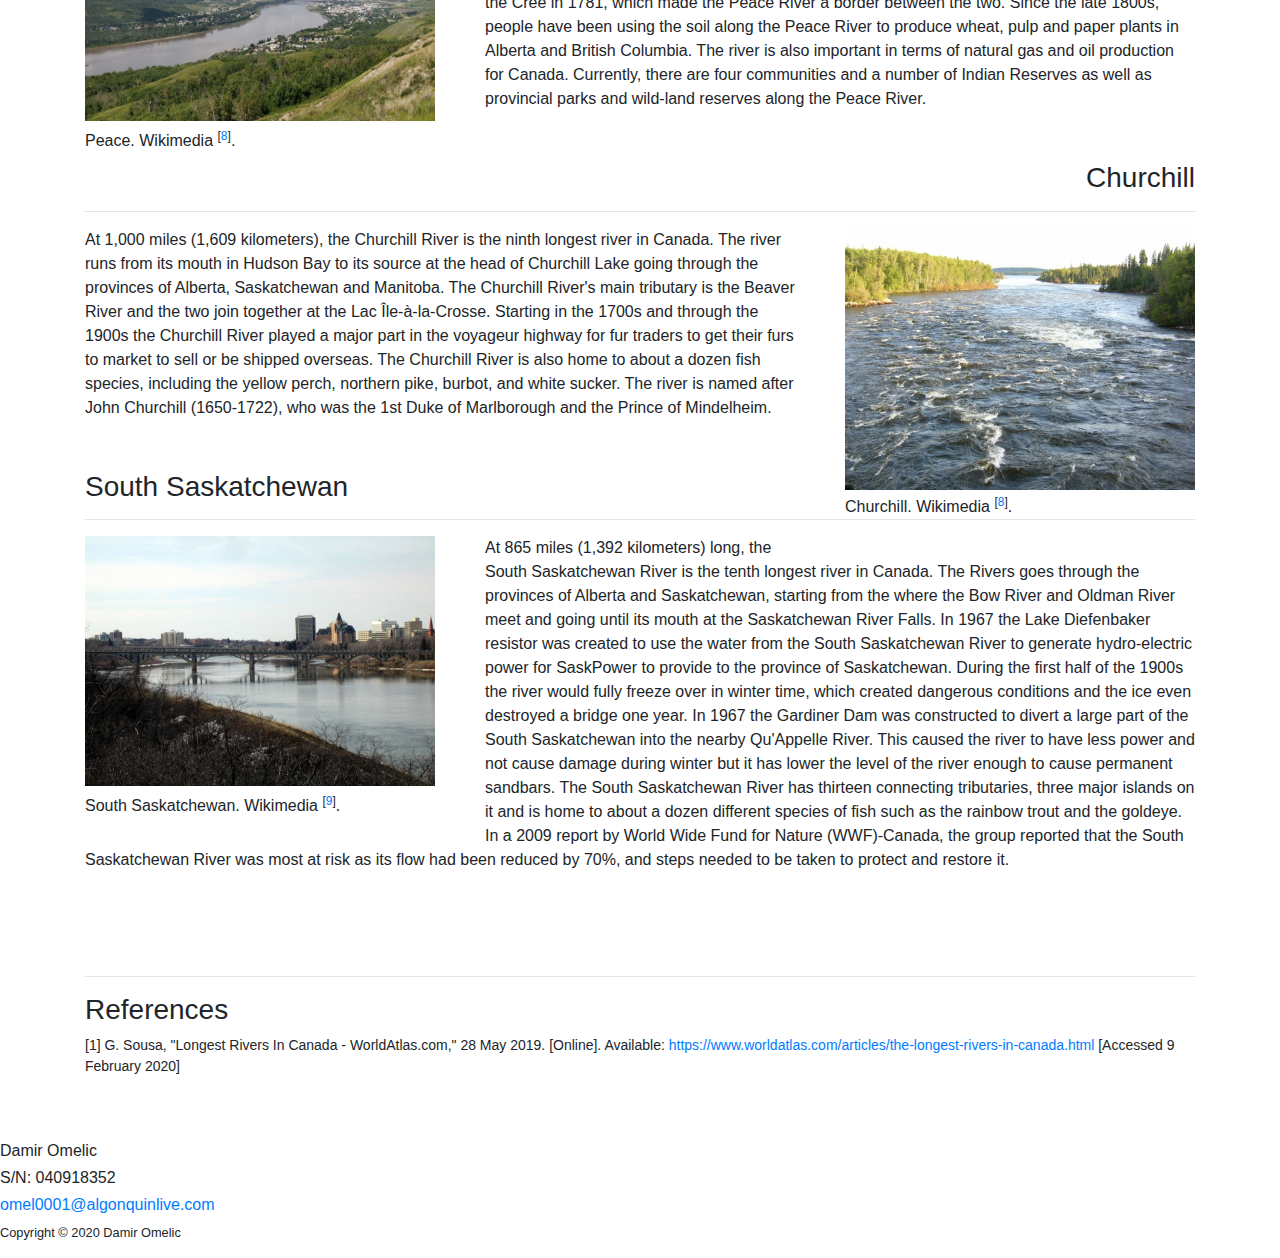
<file: Geography/Rivers.html>
<!DOCTYPE html>
<html lang="en">

<head>
    <meta charset="utf-8">
    <title>Rivers</title>
    <link rel="stylesheet" href="https://maxcdn.bootstrapcdn.com/bootstrap/4.4.1/css/bootstrap.min.css">
    <script scr="https://ajax.googleapis.com/ajax/libs/jquery/3.4.1/jquery.min.js"></script>
    <script src="https://cdnjs.cloudflare.com/ajax/libs/popper.js/1.16.0/umd/popper.min.js"></script>
    <script src="https://maxcdn.bootstrapcdn.com/bootstrap/4.4.1/js/bootstrap.min.js"></script>
    <meta name="viewport" content="width=device-width, initial-scale=1">
    <link rel="stylesheet" href="stylesheet.css">
    <link rel="shortcut icon" href="images/favicon.ico">
</head>

<body>
    <a href="index.html">
        <header class="header-image">
            <div class="header-text">
                <h1>Rivers</h1>
            </div>
        </header>
    </a>
    <nav class="navbar navbar-expand-sm bg-dark navbar-dark">
        <div class="collapse navbar-collapse" id="collapsibleNavbar">
            <ul class="nav justify-content-center">
                <li class="nav-item">
                    <a class="nav-link" href="index.html">Homepage</a>
                </li>
                <li class="nav-item">
                    <a class="nav-link" href="Provinces.html">Provinces</a>
                </li>
                <li class="nav-item">
                    <a class="nav-link" href="Territories.html">Territories</a>
                </li>
                <li class="nav-item">
                    <a class="nav-link" href="Oceans.html">Oceans</a>
                </li>
                <li class="nav-item">
                    <a class="nav-link" href="Rivers.html">Rivers</a>
                </li>
                <li class="nav-item">
                    <a class="nav-link" href="Lakes.html">Lakes</a>
                </li>
                <li class="nav-item">
                    <a class="nav-link" href="Waterfalls.html">Waterfalls</a>
                </li>
            </ul>
        </div>
    </nav>
    <div class="container-fluid">
        <div class="container">
            <h2 style="margin-top:60px">The Rivers of Canada</h2>
            <br><br>
            <p>At 1,738 kilometers in length, the MacKenzie River is the longest river
                in Canada, flowing north-northwest from Great Slave Lake into the Arctic Ocean.</p>
            <h3 style="margin-top:50px;text-align:right;">Mackenzie</h3>
            <hr>
            <figure style="float:right">
                <img src="images/rivers/mackenzie.jpg" alt="Mackenzie" style="margin-left:50px;width:350px;height250px">
                <figcaption style="padding:5px; margin-left:45px">Mackenzie. Spectacular NWT
                    <sup>[<a href="https://spectacularnwt.com/attraction/mackenzie-river">1</a>]</sup>.</figcaption>
            </figure>
            <p>At 2,635 miles (4,240 kilometers) long, the Mackenzie River is the longest river in Canada,
                the second longest river system in all of North America, and the twelfth longest in the entire world.
                The river's source starts at the Great Slave Lake and travels through Canada's Yukon and Northwest
                Territories. The massive area that it passes through is extremely isolated, and comprised of varying
                tundra and forest habitats, and is covered in ice for much of the year in places. The river finally ends
                at its mouth at the Arctic Ocean located in the Beaufort Sea. The Mackenzie River's watershed is one of the
                largest and considered to be one of the most intact ecosystems in all of North America, covered mostly
                by forest with some wetlands. The area is home to 53 different fish species, 215 bird species that have
                been observed living in the area or passing through while migrating and various types of trees. Most of the
                human activity on the Mackenzie River watershed is resource extraction of oil, gas, lumber, uranium, gold,
                and tungsten at various locations in different provinces. These activities have began to pose ever greater
                threats to the river ecology of the Mackenzie River's headwaters in recent years.</p>
            <h3 style="margin-top:50px">Yukon</h3>
            <hr>
            <figure style="float:left">
                <img src="images/rivers/yukon.jpg" alt="Yukon" style="margin-right:50px;width:350px;height:250px;margin-bottom:200px">
                <figcaption style="margin-top: -192px">Yukon. Yukon Info
                    <sup>[<a href="https://www.yukoninfo.com/yukon-river/">2</a>]</sup>.</figcaption>
            </figure>
            <p>At 1,979 miles (3,184 kilometers), the Yukon is the second longest river in Canada. The Yukon River's source is from the Liewellyn Glacier at Atlin Lake and from there it runs from the provinces of British Columbia and Yukon, as well as the state of Alaska until it reaches its mouth at the Bering Sea at the Yukon–Kuskokwim Delta. The Yukon River's biggest role was during the Klondike Gold Rush (1896-1906) when it was one of the major ways for gold prospectors and miners to travel. The so called Thirty Mile section of the Yukon, which stretches from Lake Laberge to the Teslin River is part of the Klondike Gold Rush International Historical Park and is also designated a national heritage river. Until the 1950's when the Klondike Highway was completed in the area, the major method of transportation was to sail the Yukon via paddle-wheel riverboats.</p>
            <h3 style="margin-top:50px;text-align:right;">Saint Lawrence</h3>
            <hr>
            <figure style="float:right">
                <img src="images/rivers/st-lawrence.jpg" alt="Saint Lawrence" style="margin-left:50px;width:350px;height250px">
                <figcaption style="padding:5px; margin-left:45px">Saint Lawrence. Wikimedia
                    <sup>[<a href="https://upload.wikimedia.org/wikipedia/commons/d/d9/Montr%C3%A9al_302_%2835877228203%29.jpg">3</a>]</sup>.</figcaption>
            </figure>
            <p>At 1,900 miles (3,057 kilometers), the Saint Lawrence is the third longest river in Canada. The Saint Lawrence River's source comes from Lake Ontario and from there it runs through the provinces of Ontario and Quebec, as well as the state of New York until it reaches its mouth at the Gulf of Saint Lawrence going into the Atlantic Ocean. The river served one of the main routes for exploration of the interior of North America by European explorers and has been an important transportation hub, especially with the opening of the Saint Lawrence Seaway in 1959 that lets ocean vessels sail all the way to Lake Superior. The river is also home to four archipelagos, including the Lake St. Pierre Archipelago which was classified as a biosphere world reserve in 2000. The river is also home to nine different species of whales have been known to make their residence. The boundary dispute over the northeastern region between the United States and then British owned Canada that was in the area by the Saint Lawrence River was resolved in 1842 with the Webster-Ashburton Treaty</p>
            <h3 style="margin-top:50px">Nelson</h3>
            <hr>
            <figure style="float:left">
                <img src="images/rivers/nelson.jpg" alt="Nelson" style="margin-right:50px;width:350px;height:250px;margin-bottom:200px">
                <figcaption style="margin-top: -192px">Nelson. Wikimedia
                    <sup>[<a href="https://upload.wikimedia.org/wikipedia/commons/a/a8/Nelson_River_near_Norway_House%2C_from_the_air.jpg">4</a>]</sup>.</figcaption>
            </figure>
            <p>At 1,600 miles (2,574 kilometers), the Nelson is the fourth longest river in Canada. The Nelson River's source arises from Lake Winnipeg and from there it runs through the province of Manitoba until it reaches its mouth in the Hudson Bay. Along the way the Nelson's two major tributaries are the Burntwood River and the Grass River. Fort Nelson (trading post) and Port Nelson (shipping port) where located at the mouth of the Nelson along Hudson Bay and was a key trading and shipping area in the early 1700s. Today, Fort Nelson no longer exists, while Port Nelson is a ghost town. The Nelson' River has the Jenpeg Generating Station and Dam to provide hydroelectricity to the number of various small communities that live along the river. The Nelson River is named by a Welsh explorer, Sir Thomas Button (???-1634) who in 1612 wintered at the mouth of the river and named it after ship master Robert Nelson who died there that winter.</p>
            <h3 style="margin-top:50px;text-align:right;">Slave</h3>
            <hr>
            <figure style="float:right">
                <img src="images/rivers/slave.jpg" alt="Slave" style="margin-left:50px;width:350px;height250px">
                <figcaption style="padding:5px; margin-left:45px">Slave. Wikimedia
                    <sup>[<a href="https://upload.wikimedia.org/wikipedia/commons/f/fc/Fort_Smith_Nashornpelikane_1_98-07-01.jpg">5</a>]</sup>.</figcaption>
            </figure>
            <p>At 1,453 miles (2,338 kilometers), the Slave River is the fifth longest river in Canada. The river starts from the confluence of the Peace River and the Rivière des Rochers out of the Peace-Athabasca Delta and flows through the province of Alberta until its mouth empties into the Great Slave Lake. The river's name comes from the Athabaskan language's name for the South Slavey (Deh Co, Dene Tha') group of the Dene first nations people. In the 1800s the Slave River was a key transportation route for shipping cargo, but this stopped being the case once railway service came to the region. The river is also home to the northernmost river pelican colony in North America, as well as being world famous for its whitewater kayaking which is considered to be some of the best on the planet.</p>
            <h3 style="margin-top:50px">Columbia</h3>
            <hr>
            <figure style="float:left">
                <img src="images/rivers/columbia.jpg" alt="Columbia" style="margin-right:50px;width:350px;height:250px;margin-bottom:200px">
                <figcaption style="margin-top: -192px">Columbia. American Rivers
                    <sup>[<a href="https://www.americanrivers.org/river/columbia-river/">6</a>]</sup>.</figcaption>
            </figure>
            <p>At 1,243 miles (2000 kilometers), the Columbia River is the sixth longest river in Canada. The source of the river is from the Columbia Lake. Then the river runs through the province of British Columbia in Canada and the state of Washington and Oregon in America. The river's mouth empties into the Pacific Ocean in Clastop County, Oregon and in Pacific County in Washington. The Columbia's drainage basin is almost as big as all of France and goes into seven American states and the Canadian province of British Columbia. For centuries, the Columbia has been a key transportation route, starting of by being important for fur trading in the late 1700 and 1800s. The as settlers started to come to the region, steamships and then later railroads along the river being key in shipping cargo and trading. Starting in the late 1800s the river has been heavily developed with locks being built, dredging enlarging shipping channels, dam impounding reservoirs and the production of nuclear power. The river is home to 14 hydroelectric dams (3 in Canada, 11 in the U.S.) that provide power to people in the regions around it. The river supports species of anadromous fish (Chinook, Coho, Sockeye Salmon and Steelhead) that migrate from the Pacific Ocean to the fresh water tributaries of the Columbia. The introduction of dams along the river, over-fishing and predators now thriving in the slower water have severely harmed the salmon habitats in the Columbia over the course of the last century. The dispute between the United States and British ruled Canada was settled in 1846 with the Oregon Treaty that established the border along the 49th Parallel up to the Strait of Georgia.</p>
            <h3 style="margin-top:50px;text-align:right;">Saskatchewan</h3>
            <hr>
            <figure style="float:right">
                <img src="images/rivers/saskatchewan.jpg" alt="Saskatchewan" style="margin-left:50px;width:350px;height250px">
                <figcaption style="padding:5px; margin-left:45px">Saskatchewan. Wikimedia
                    <sup>[<a href="https://upload.wikimedia.org/wikipedia/commons/9/92/Saskatchewan_River_Bridge.jpg">7</a>]</sup>.</figcaption>
            </figure>
            <p>At 1,205 miles (1,939 kilometers), the Saskatchewan River is the seventh longest river in Canada. The Saskatchewan River flows across the provinces of Saskatchewan and Manitoba, its primary source confluence meeting with the North Saskatchewan River and the South Saskatchewan River. The mouth of the river ends by going into Lake Winnipeg. Early on in Canada's history the river was important in terms on pre-contact with first nations, the fur trade and settlement early on in settling the Canadian west. In the 1700s and the 1800s the river was a major source of fur posts for the North West Company and the Hudson's Bay Company. Currently, there are a handful of hydroelectric power plants on the river to provide electricity to people in the area from the river's water. The Saskatchewan river has a wide variety of such fish species as walleye, mooneye, burbots, and others.</p>
            <h3 style="margin-top:50px">Peace</h3>
            <hr>
            <figure style="float:left">
                <img src="images/rivers/peace.jpg" alt="Peace" style="margin-right:50px;width:350px;height:250px;margin-bottom:200px">
                <figcaption style="margin-top: -192px">Peace. Wikimedia
                    <sup>[<a href="https://upload.wikimedia.org/wikipedia/commons/8/87/Sagitawa_Lookout%2C_Peace_River%2C_Alberta.jpg">8</a>]</sup>.</figcaption>
            </figure>
            <p>At 1,195 miles (1,923 kilometers), the Peace River is the eighth longest river in Canada. It originates from the Rocky Mountains in British Colombia and from there goes northeast through the northern part of the province of Alberta. The rivers primary source is the from the Finlay River, its source confluence meets at the Williston Lake and the mouth of the Peace River flows into the Slave River. The river is called the Peace river due to the Treaty of Peace celebrated between the Danezaa and the Cree in 1781, which made the Peace River a border between the two. Since the late 1800s, people have been using the soil along the Peace River to produce wheat, pulp and paper plants in Alberta and British Columbia. The river is also important in terms of natural gas and oil production for Canada. Currently, there are four communities and a number of Indian Reserves as well as provincial parks and wild-land reserves along the Peace River.</p>
            <h3 style="margin-top:50px;text-align:right;">Churchill</h3>
            <hr>
            <figure style="float:right">
                <img src="images/rivers/churchill.jpg" alt="Yukon" style="margin-left:50px;width:350px;height250px">
                <figcaption style="padding:5px; margin-left:45px">Churchill. Wikimedia
                    <sup>[<a href="https://upload.wikimedia.org/wikipedia/commons/7/77/Otter_rapids.jpg">8</a>]</sup>.</figcaption>
            </figure>
            <p>At 1,000 miles (1,609 kilometers), the Churchill River is the ninth longest river in Canada. The river runs from its mouth in Hudson Bay to its source at the head of Churchill Lake going through the provinces of Alberta, Saskatchewan and Manitoba. The Churchill River's main tributary is the Beaver River and the two join together at the Lac Île-à-la-Crosse. Starting in the 1700s and through the 1900s the Churchill River played a major part in the voyageur highway for fur traders to get their furs to market to sell or be shipped overseas. The Churchill River is also home to about a dozen fish species, including the yellow perch, northern pike, burbot, and white sucker. The river is named after John Churchill (1650-1722), who was the 1st Duke of Marlborough and the Prince of Mindelheim.</p>
            <h3 style="margin-top:50px">South Saskatchewan</h3>
            <hr>
            <figure style="float:left">
                <img src="images/rivers/south-saskatchewan.jpg" alt="South Saskatchewan" style="margin-right:50px;width:350px;height:250px;margin-bottom:200px">
                <figcaption style="margin-top: -192px">South Saskatchewan. Wikimedia
                    <sup>[<a href="https://upload.wikimedia.org/wikipedia/commons/e/ec/South_Saskatchewan_River.jpg">9</a>]</sup>.</figcaption>
            </figure>
            <p>At 865 miles (1,392 kilometers) long, the South Saskatchewan River is the tenth longest river in Canada. The Rivers goes through the provinces of Alberta and Saskatchewan, starting from the where the Bow River and Oldman River meet and going until its mouth at the Saskatchewan River Falls. In 1967 the Lake Diefenbaker resistor was created to use the water from the South Saskatchewan River to generate hydro-electric power for SaskPower to provide to the province of Saskatchewan. During the first half of the 1900s the river would fully freeze over in winter time, which created dangerous conditions and the ice even destroyed a bridge one year. In 1967 the Gardiner Dam was constructed to divert a large part of the South Saskatchewan into the nearby Qu'Appelle River. This caused the river to have less power and not cause damage during winter but it has lower the level of the river enough to cause permanent sandbars. The South Saskatchewan River has thirteen connecting tributaries, three major islands on it and is home to about a dozen different species of fish such as the rainbow trout and the goldeye. In a 2009 report by World Wide Fund for Nature (WWF)-Canada, the group reported that the South Saskatchewan River was most at risk as its flow had been reduced by 70%, and steps needed to be taken to protect and restore it.</p><br><br><br>
            <hr>
            <h3>References</h3>
            <p style="font-size:14px">[1] G. Sousa, "Longest Rivers In Canada - WorldAtlas.com," 28 May 2019. [Online].
                Available: <a href="https://www.worldatlas.com/articles/the-longest-rivers-in-canada.html">
                    https://www.worldatlas.com/articles/the-longest-rivers-in-canada.html</a> [Accessed 9 February 2020]</p>
        </div>
    </div>
    <br><br>
    <footer class="footer-image">
        <div class="footer-text">
            <h6>
                <dl>
                    <dd>Damir Omelic</dd>
                    <dd>S/N: 040918352</dd>
                    <dd><a href="mailto:omel0001@algonquinlive.com">omel0001@algonquinlive.com</a></dd>
                    <dd><small>Copyright © 2020 Damir Omelic</small></dd>
                </dl>
            </h6>
        </div>
    </footer>
</body>

</html>
</file>
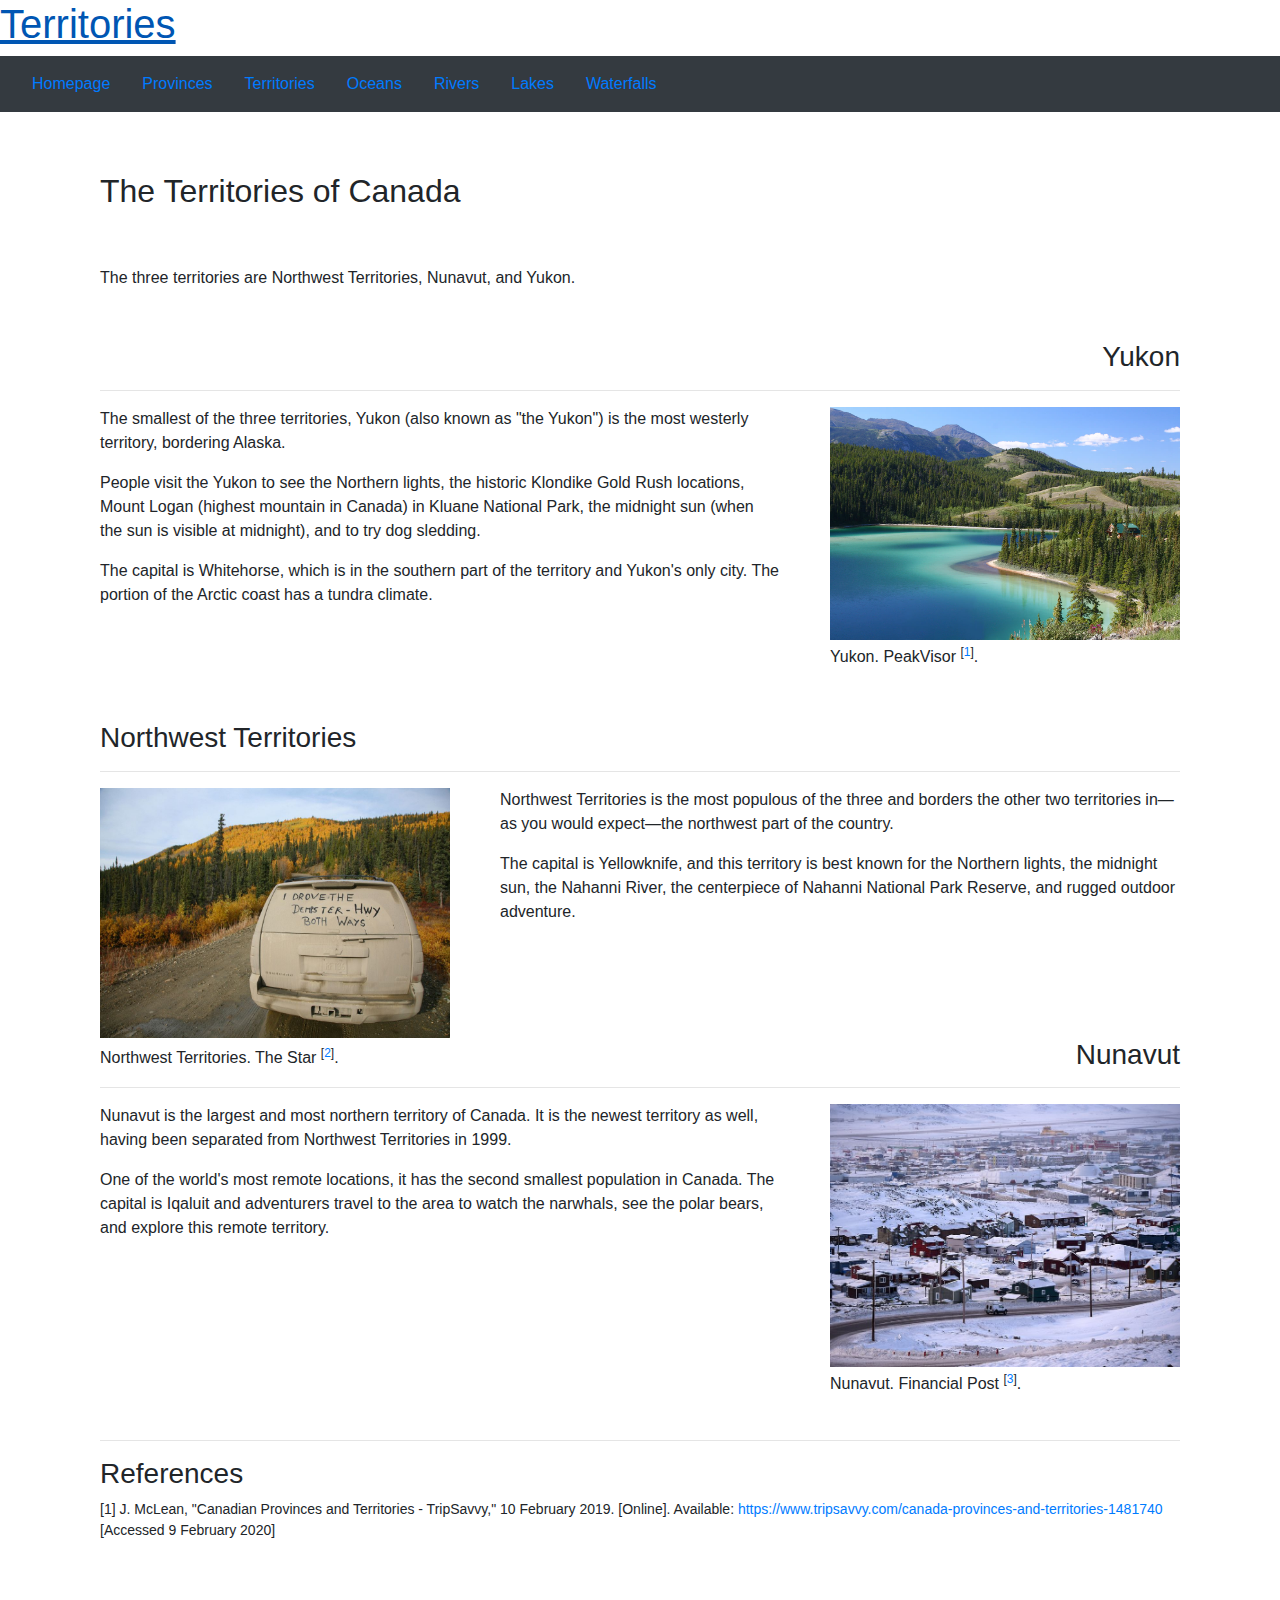
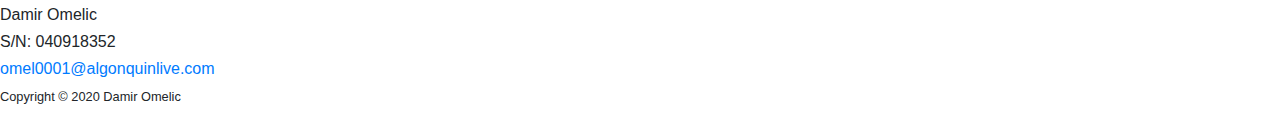
<file: Geography/Territories.html>
<!DOCTYPE html>
<html lang="en">

<head>
    <meta charset="utf-8">
    <title>Territories</title>
    <link rel="stylesheet" href="https://maxcdn.bootstrapcdn.com/bootstrap/4.4.1/css/bootstrap.min.css">
    <script scr="https://ajax.googleapis.com/ajax/libs/jquery/3.4.1/jquery.min.js"></script>
    <script src="https://cdnjs.cloudflare.com/ajax/libs/popper.js/1.16.0/umd/popper.min.js"></script>
    <script src="https://maxcdn.bootstrapcdn.com/bootstrap/4.4.1/js/bootstrap.min.js"></script>
    <meta name="viewport" content="width=device-width, initial-scale=1">
    <link rel="stylesheet" href="stylesheet.css">
    <link rel="shortcut icon" href="images/favicon.ico">
</head>

<body>
    <a href="index.html">
        <header class="header-image">
            <div class="header-text">
                <h1>Territories</h1>
            </div>
        </header>
    </a>
    <nav class="navbar navbar-expand-sm bg-dark navbar-dark">
        <div class="collapse navbar-collapse" id="collapsibleNavbar">
            <ul class="nav justify-content-center">
                <li class="nav-item">
                    <a class="nav-link" href="index.html">Homepage</a>
                </li>
                <li class="nav-item">
                    <a class="nav-link" href="Provinces.html">Provinces</a>
                </li>
                <li class="nav-item">
                    <a class="nav-link" href="Territories.html">Territories</a>
                </li>
                <li class="nav-item">
                    <a class="nav-link" href="Oceans.html">Oceans</a>
                </li>
                <li class="nav-item">
                    <a class="nav-link" href="Rivers.html">Rivers</a>
                </li>
                <li class="nav-item">
                    <a class="nav-link" href="Lakes.html">Lakes</a>
                </li>
                <li class="nav-item">
                    <a class="nav-link" href="Waterfalls.html">Waterfalls</a>
                </li>
            </ul>
        </div>
    </nav>
    <div class="container-fluid">
        <div class="container">
            <div class="container">
                <h2 style="margin-top:60px">The Territories of Canada</h2>
                <br><br>
                <p>The three territories are Northwest Territories, Nunavut, and Yukon.</p>
                <h3 style="margin-top:50px;text-align:right;">Yukon</h3>
                <hr>
                <figure style="float:right">
                    <img src="images/provinces/yukon.jpg" alt="Yukon" style="margin-left:50px;width:350px;height250px">
                    <figcaption style="padding:5px; margin-left:45px">Yukon. PeakVisor
                        <sup>[<a href="https://peakvisor.com/adm/yukon.html/">1</a>]</sup>.</figcaption>
                </figure>
                <p>The smallest of the three territories, Yukon (also known as "the Yukon")
                    is the most westerly territory, bordering Alaska.</p>
                <p>People visit the Yukon to see the Northern lights, the historic Klondike Gold
                    Rush locations, Mount Logan (highest mountain in Canada) in Kluane National Park,
                    the midnight sun (when the sun is visible at midnight), and to try dog sledding.</p>
                <p>The capital is Whitehorse, which is in the southern part of the territory and
                    Yukon's only city. The portion of the Arctic coast has a tundra climate.</p><br><br>
                <h3 style="margin-top:50px">Northwest Territories</h3>
                <hr>
                <figure style="float:left">
                    <img src="images/provinces/northwest-territories.jpg" alt="Northwest Territories" style="margin-right:50px;width:350px;height:250px;margin-bottom:200px">
                    <figcaption style="margin-top: -192px">Northwest Territories. The Star
                        <sup>[<a href="https://www.thestar.com/life/travel/2017/11/29/10-things-to-do-in-the-northwest-territories.html">2</a>]</sup>.</figcaption>
                </figure>
                <p>Northwest Territories is the most populous of the three and borders the other
                    two territories in—as you would expect—the northwest part of the country.</p>
                <p>The capital is Yellowknife, and this territory is best known for the Northern lights,
                    the midnight sun, the Nahanni River, the centerpiece of Nahanni National Park Reserve,
                    and rugged outdoor adventure.</p><br><br>
                <h3 style="margin-top:50px;text-align:right;">Nunavut</h3>
                <hr>
                <figure style="float:right">
                    <img src="images/provinces/nunavut.jpg" alt="Nunavut" style="margin-left:50px;width:350px;height250px">
                    <figcaption style="padding:5px; margin-left:45px">Nunavut. Financial Post
                        <sup>[<a href="https://business.financialpost.com/commodities/mining/vast-wealth-nunavut-at-a-crossroads-when-it-comes-to-untapped-mineral-riches">3</a>]</sup>.</figcaption>
                </figure>
                <p>Nunavut is the largest and most northern territory of Canada. It is the
                    newest territory as well, having been separated from Northwest Territories in 1999.</p>
                <p>One of the world's most remote locations, it has the second smallest population in Canada.
                    The capital is Iqaluit and adventurers travel to the area to watch the narwhals, see the polar
                    bears, and explore this remote territory.</p>
                <br><br><br><br><br><br><br>
                <hr>
                <h3>References</h3>
                <p style="font-size:14px">[1] J. McLean, "Canadian Provinces and Territories - TripSavvy," 10 February 2019. [Online].
                    Available: <a href="https://www.tripsavvy.com/canada-provinces-and-territories-1481740">
                        https://www.tripsavvy.com/canada-provinces-and-territories-1481740</a> [Accessed 9 February 2020]</p>
            </div>
        </div>
    </div>
    <br><br>
    <footer class="footer-image">
        <div class="footer-text">
            <h6>
                <dl>
                    <dd>Damir Omelic</dd>
                    <dd>S/N: 040918352</dd>
                    <dd><a href="mailto:omel0001@algonquinlive.com">omel0001@algonquinlive.com</a></dd>
                    <dd><small>Copyright © 2020 Damir Omelic</small></dd>
                </dl>
            </h6>
        </div>
    </footer>
</body>

</html>
</file>
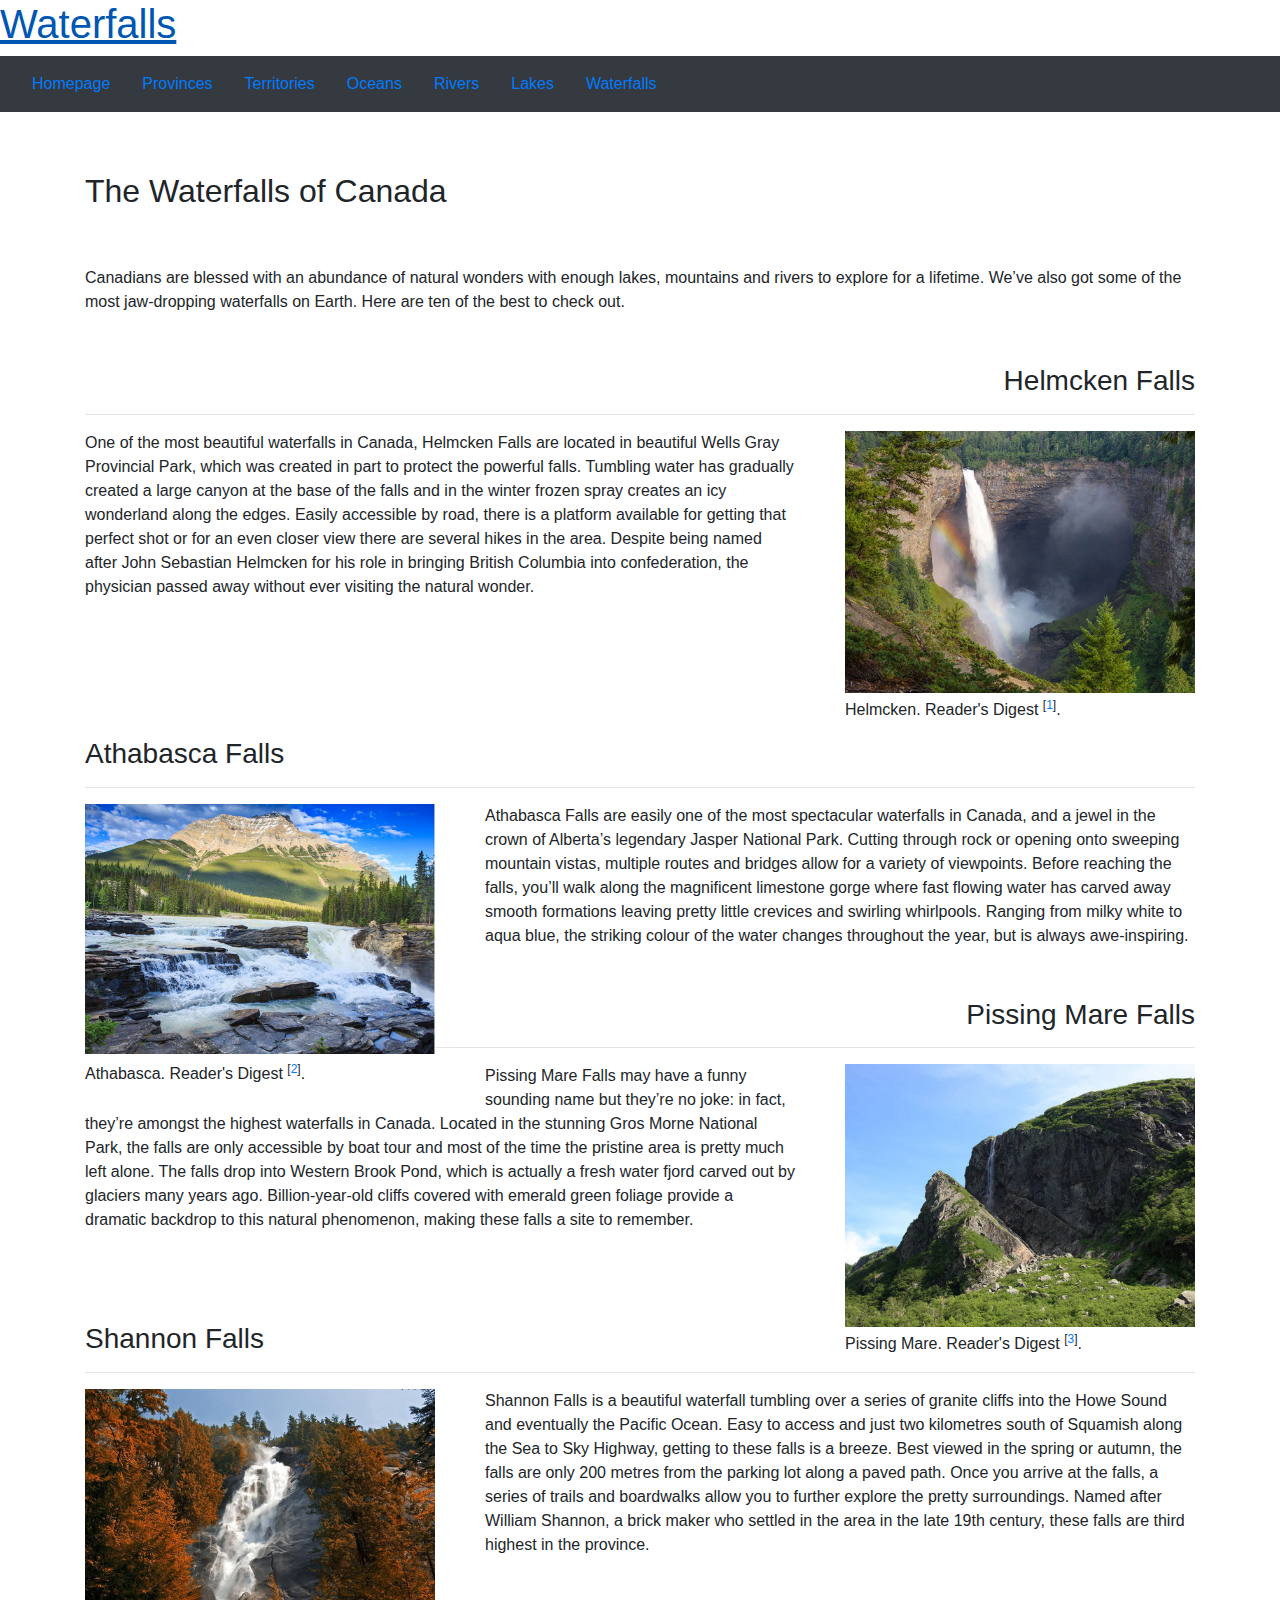
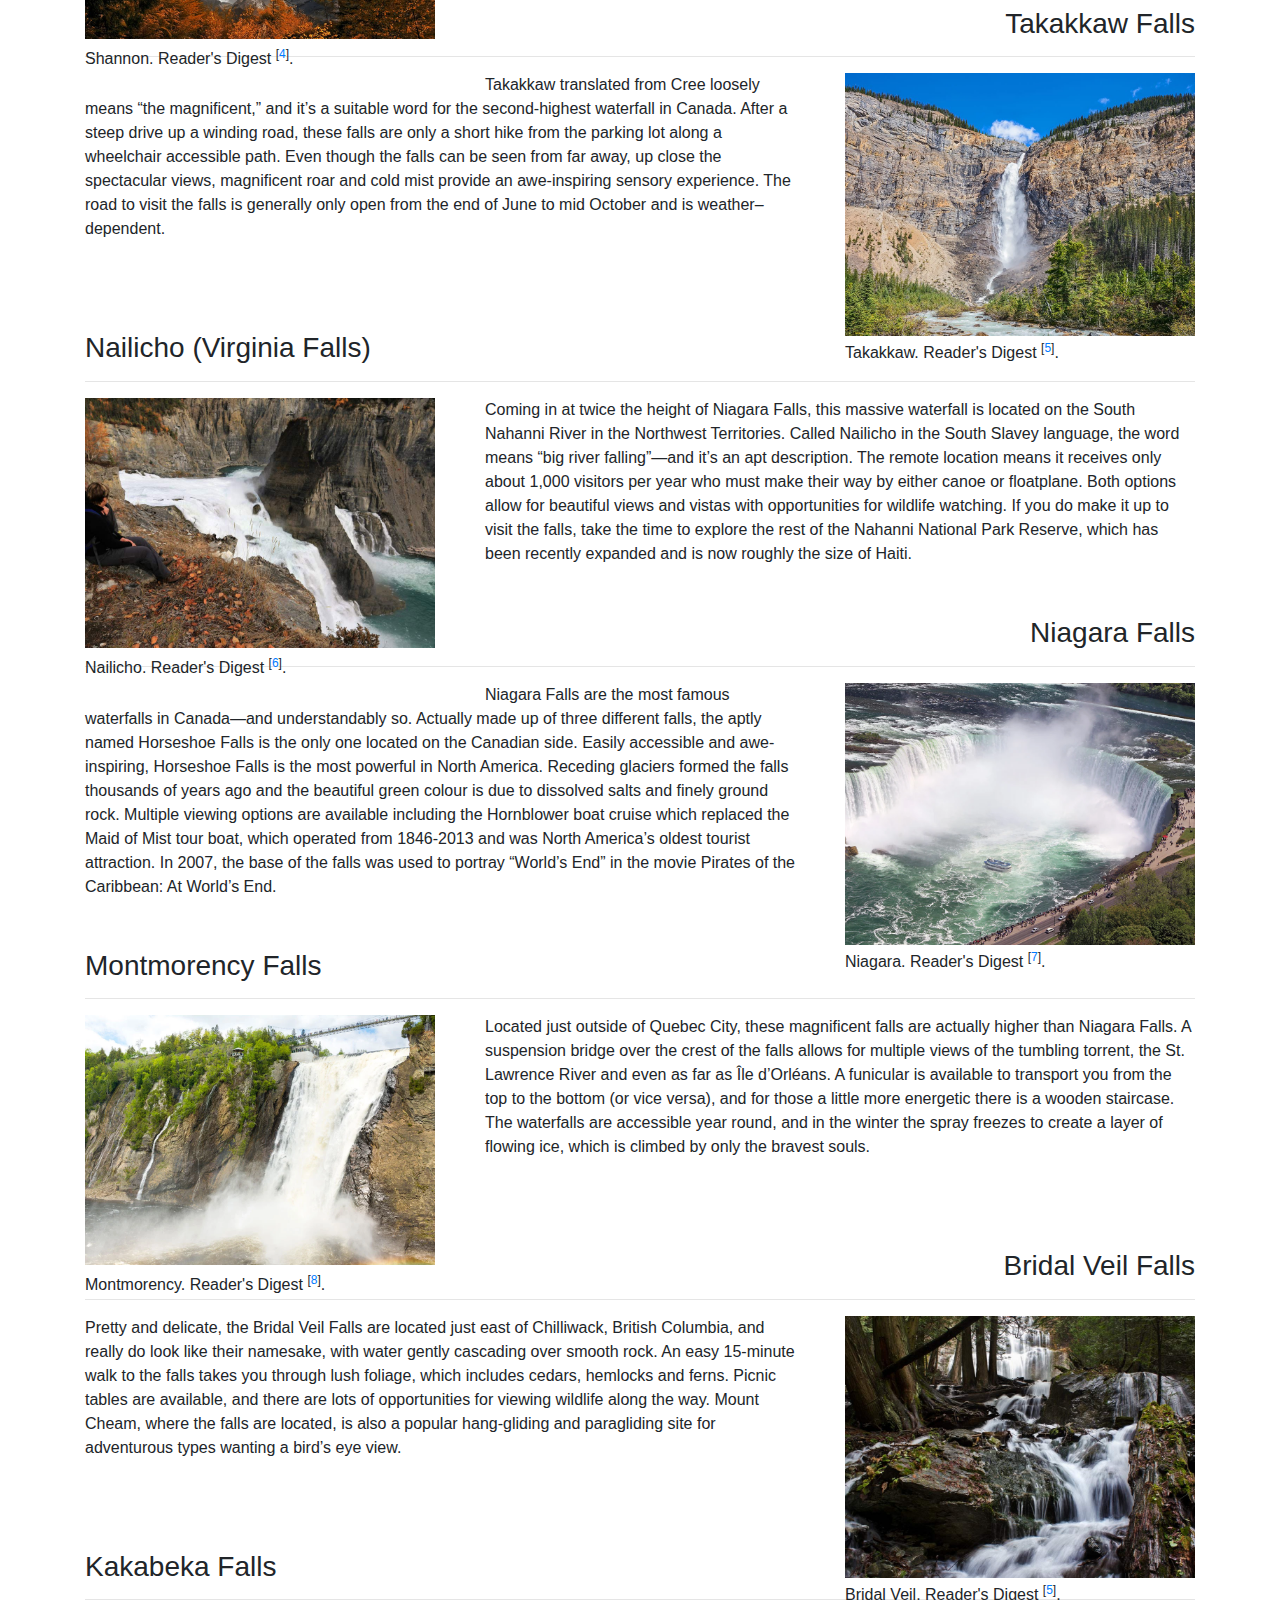
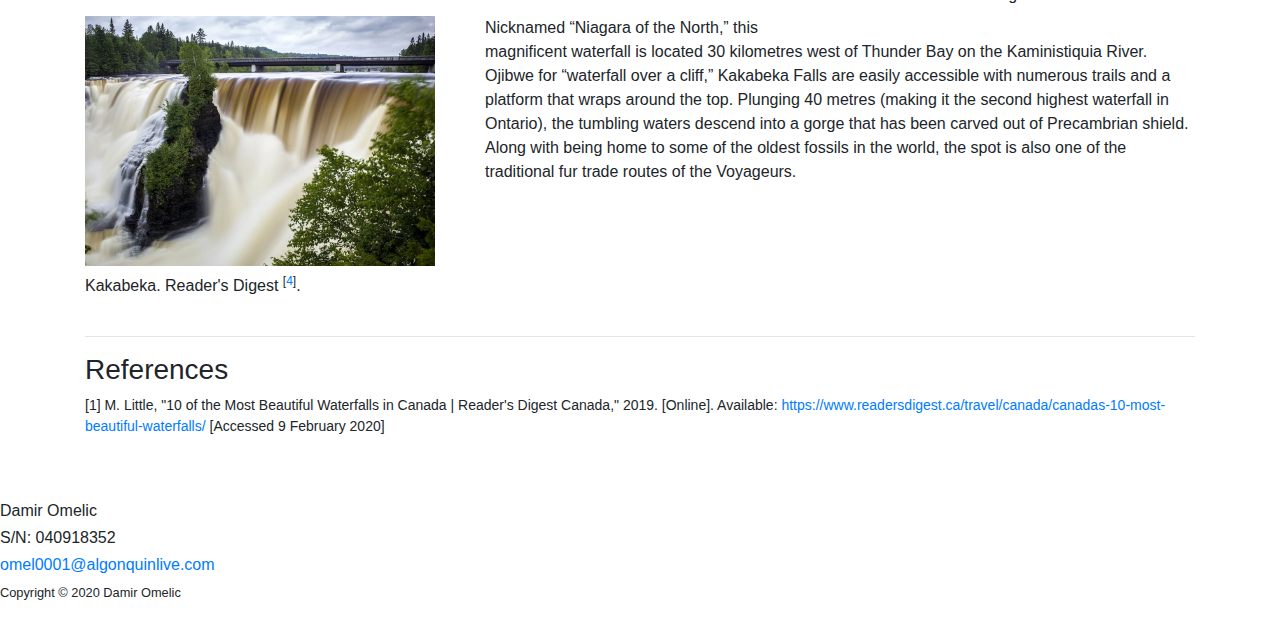
<file: Geography/Waterfalls.html>
<!DOCTYPE html>
<html lang="en">

<head>
    <meta charset="utf-8">
    <title>Waterfalls</title>
    <link rel="stylesheet" href="https://maxcdn.bootstrapcdn.com/bootstrap/4.4.1/css/bootstrap.min.css">
    <script scr="https://ajax.googleapis.com/ajax/libs/jquery/3.4.1/jquery.min.js"></script>
    <script src="https://cdnjs.cloudflare.com/ajax/libs/popper.js/1.16.0/umd/popper.min.js"></script>
    <script src="https://maxcdn.bootstrapcdn.com/bootstrap/4.4.1/js/bootstrap.min.js"></script>
    <meta name="viewport" content="width=device-width, initial-scale=1">
    <link rel="stylesheet" href="stylesheet.css">
    <link rel="shortcut icon" href="images/favicon.ico">
</head>

<body>
    <a href="index.html">
        <header class="header-image">
            <div class="header-text">
                <h1>Waterfalls</h1>
            </div>
        </header>
    </a>
    <nav class="navbar navbar-expand-sm bg-dark navbar-dark">
        <div class="collapse navbar-collapse" id="collapsibleNavbar">
            <ul class="nav justify-content-center">
                <li class="nav-item">
                    <a class="nav-link" href="index.html">Homepage</a>
                </li>
                <li class="nav-item">
                    <a class="nav-link" href="Provinces.html">Provinces</a>
                </li>
                <li class="nav-item">
                    <a class="nav-link" href="Territories.html">Territories</a>
                </li>
                <li class="nav-item">
                    <a class="nav-link" href="Oceans.html">Oceans</a>
                </li>
                <li class="nav-item">
                    <a class="nav-link" href="Rivers.html">Rivers</a>
                </li>
                <li class="nav-item">
                    <a class="nav-link" href="Lakes.html">Lakes</a>
                </li>
                <li class="nav-item">
                    <a class="nav-link" href="Waterfalls.html">Waterfalls</a>
                </li>
            </ul>
        </div>
    </nav>
    <div class="container-fluid">
        <div class="container">
            <h2 style="margin-top:60px">The Waterfalls of Canada</h2>
            <br><br>
            <p>Canadians are blessed with an abundance of natural wonders with enough lakes, mountains and rivers to explore for a lifetime. We’ve also got some of the most jaw-dropping waterfalls on Earth. Here are ten of the best to check out.</p>
            <h3 style="margin-top:50px;text-align:right;">Helmcken Falls</h3>
            <hr>
            <figure style="float:right">
                <img src="images/waterfalls/helmcken.jpg" alt="Helmcken" style="margin-left:50px;width:350px;height250px">
                <figcaption style="padding:5px; margin-left:45px">Helmcken. Reader's Digest
                    <sup>[<a href="https://www.readersdigest.ca/travel/canada/canadas-10-most-beautiful-waterfalls/">1</a>]</sup>.</figcaption>
            </figure>
            <p>One of the most beautiful waterfalls in Canada, Helmcken Falls are located in beautiful Wells Gray Provincial Park, which was created in part to protect the powerful falls. Tumbling water has gradually created a large canyon at the base of the falls and in the winter frozen spray creates an icy wonderland along the edges. Easily accessible by road, there is a platform available for getting that perfect shot or for an even closer view there are several hikes in the area. Despite being named after John Sebastian Helmcken for his role in bringing British Columbia into confederation, the physician passed away without ever visiting the natural wonder.</p><br><br><br>
            <h3 style="margin-top:50px">Athabasca Falls</h3>
            <hr>
            <figure style="float:left">
                <img src="images/waterfalls/athabasca.jpg" alt="Athabasca" style="margin-right:50px;width:350px;height:250px;margin-bottom:200px">
                <figcaption style="margin-top: -192px">Athabasca. Reader's Digest
                    <sup>[<a href="https://www.readersdigest.ca/travel/canada/canadas-10-most-beautiful-waterfalls/">2</a>]</sup>.</figcaption>
            </figure>
            <p>Athabasca Falls are easily one of the most spectacular waterfalls in Canada, and a jewel in the crown of Alberta’s legendary Jasper National Park. Cutting through rock or opening onto sweeping mountain vistas, multiple routes and bridges allow for a variety of viewpoints. Before reaching the falls, you’ll walk along the magnificent limestone gorge where fast flowing water has carved away smooth formations leaving pretty little crevices and swirling whirlpools. Ranging from milky white to aqua blue, the striking colour of the water changes throughout the year, but is always awe-inspiring.</p>
            <h3 style="margin-top:50px;text-align:right;">Pissing Mare Falls</h3>
            <hr>
            <figure style="float:right">
                <img src="images/waterfalls/pissing-mare.jpg" alt="Pissing Mare" style="margin-left:50px;width:350px;height250px">
                <figcaption style="padding:5px; margin-left:45px">Pissing Mare. Reader's Digest
                    <sup>[<a href="https://www.readersdigest.ca/travel/canada/canadas-10-most-beautiful-waterfalls/">3</a>]</sup>.</figcaption>
            </figure>
            <p>Pissing Mare Falls may have a funny sounding name but they’re no joke: in fact, they’re amongst the highest waterfalls in Canada. Located in the stunning Gros Morne National Park, the falls are only accessible by boat tour and most of the time the pristine area is pretty much left alone. The falls drop into Western Brook Pond, which is actually a fresh water fjord carved out by glaciers many years ago. Billion-year-old cliffs covered with emerald green foliage provide a dramatic backdrop to this natural phenomenon, making these falls a site to remember.</p><br>
            <h3 style="margin-top:50px">Shannon Falls</h3>
            <hr>
            <figure style="float:left">
                <img src="images/waterfalls/shannon.jpg" alt="Shannon" style="margin-right:50px;width:350px;height:250px;margin-bottom:200px">
                <figcaption style="margin-top: -192px">Shannon. Reader's Digest
                    <sup>[<a href="https://www.readersdigest.ca/travel/canada/canadas-10-most-beautiful-waterfalls/">4</a>]</sup>.</figcaption>
            </figure>
            <p>Shannon Falls is a beautiful waterfall tumbling over a series of granite cliffs into the Howe Sound and eventually the Pacific Ocean. Easy to access and just two kilometres south of Squamish along the Sea to Sky Highway, getting to these falls is a breeze. Best viewed in the spring or autumn, the falls are only 200 metres from the parking lot along a paved path. Once you arrive at the falls, a series of trails and boardwalks allow you to further explore the pretty surroundings. Named after William Shannon, a brick maker who settled in the area in the late 19th century, these falls are third highest in the province.</p>
            <h3 style="margin-top:50px;text-align:right;">Takakkaw Falls</h3>
            <hr>
            <figure style="float:right">
                <img src="images/waterfalls/takakkaw.jpg" alt="Takakkaw" style="margin-left:50px;width:350px;height250px">
                <figcaption style="padding:5px; margin-left:45px">Takakkaw. Reader's Digest
                    <sup>[<a href="https://www.readersdigest.ca/travel/canada/canadas-10-most-beautiful-waterfalls/">5</a>]</sup>.</figcaption>
            </figure>
            <p>Takakkaw translated from Cree loosely means “the magnificent,” and it’s a suitable word for the second-highest waterfall in Canada. After a steep drive up a winding road, these falls are only a short hike from the parking lot along a wheelchair accessible path. Even though the falls can be seen from far away, up close the spectacular views, magnificent roar and cold mist provide an awe-inspiring sensory experience. The road to visit the falls is generally only open from the end of June to mid October and is weather–dependent.</p><br>
            <h3 style="margin-top:50px">Nailicho (Virginia Falls)</h3>
            <hr>
            <figure style="float:left">
                <img src="images/waterfalls/nailicho.jpg" alt="Nailicho" style="margin-right:50px;width:350px;height:250px;margin-bottom:200px">
                <figcaption style="margin-top: -192px">Nailicho. Reader's Digest
                    <sup>[<a href="https://www.readersdigest.ca/travel/canada/canadas-10-most-beautiful-waterfalls/">6</a>]</sup>.</figcaption>
            </figure>
            <p>Coming in at twice the height of Niagara Falls, this massive waterfall is located on the South Nahanni River in the Northwest Territories. Called Nailicho in the South Slavey language, the word means “big river falling”—and it’s an apt description. The remote location means it receives only about 1,000 visitors per year who must make their way by either canoe or floatplane. Both options allow for beautiful views and vistas with opportunities for wildlife watching. If you do make it up to visit the falls, take the time to explore the rest of the Nahanni National Park Reserve, which has been recently expanded and is now roughly the size of Haiti.</p>
            <h3 style="margin-top:50px;text-align:right;">Niagara Falls</h3>
            <hr>
            <figure style="float:right">
                <img src="images/waterfalls/niagara.jpg" alt="Niagara" style="margin-left:50px;width:350px;height250px">
                <figcaption style="padding:5px; margin-left:45px">Niagara. Reader's Digest
                    <sup>[<a href="https://www.readersdigest.ca/travel/canada/canadas-10-most-beautiful-waterfalls/">7</a>]</sup>.</figcaption>
            </figure>
            <p>Niagara Falls are the most famous waterfalls in Canada—and understandably so. Actually made up of three different falls, the aptly named Horseshoe Falls is the only one located on the Canadian side. Easily accessible and awe-inspiring, Horseshoe Falls is the most powerful in North America. Receding glaciers formed the falls thousands of years ago and the beautiful green colour is due to dissolved salts and finely ground rock. Multiple viewing options are available including the Hornblower boat cruise which replaced the Maid of Mist tour boat, which operated from 1846-2013 and was North America’s oldest tourist attraction. In 2007, the base of the falls was used to portray “World’s End” in the movie Pirates of the Caribbean: At World’s End.</p>
            <h3 style="margin-top:50px">Montmorency Falls</h3>
            <hr>
            <figure style="float:left">
                <img src="images/waterfalls/montmorency.jpg" alt="Montmorency" style="margin-right:50px;width:350px;height:250px;margin-bottom:200px">
                <figcaption style="margin-top: -192px">Montmorency. Reader's Digest
                    <sup>[<a href="https://www.readersdigest.ca/travel/canada/canadas-10-most-beautiful-waterfalls/">8</a>]</sup>.</figcaption>
            </figure>
            <p>Located just outside of Quebec City, these magnificent falls are actually higher than Niagara Falls. A suspension bridge over the crest of the falls allows for multiple views of the tumbling torrent, the St. Lawrence River and even as far as Île d’Orléans. A funicular is available to transport you from the top to the bottom (or vice versa), and for those a little more energetic there is a wooden staircase. The waterfalls are accessible year round, and in the winter the spray freezes to create a layer of flowing ice, which is climbed by only the bravest souls.</p><br>
            <h3 style="margin-top:50px;text-align:right;">Bridal Veil Falls</h3>
            <hr>
            <figure style="float:right">
                <img src="images/waterfalls/bridal-veil.jpg" alt="Bridal Veil" style="margin-left:50px;width:350px;height250px">
                <figcaption style="padding:5px; margin-left:45px">Bridal Veil. Reader's Digest
                    <sup>[<a href="https://www.readersdigest.ca/travel/canada/canadas-10-most-beautiful-waterfalls/">5</a>]</sup>.</figcaption>
            </figure>
            <p>Pretty and delicate, the Bridal Veil Falls are located just east of Chilliwack, British Columbia, and really do look like their namesake, with water gently cascading over smooth rock. An easy 15-minute walk to the falls takes you through lush foliage, which includes cedars, hemlocks and ferns. Picnic tables are available, and there are lots of opportunities for viewing wildlife along the way. Mount Cheam, where the falls are located, is also a popular hang-gliding and paragliding site for adventurous types wanting a bird’s eye view.</p><br>
            <h3 style="margin-top:50px">Kakabeka Falls</h3>
            <hr>
            <figure style="float:left">
                <img src="images/waterfalls/kakabeka.jpg" alt="Kakabeka" style="margin-right:50px;width:350px;height:250px;margin-bottom:200px">
                <figcaption style="margin-top: -192px">Kakabeka. Reader's Digest
                    <sup>[<a href="https://www.readersdigest.ca/travel/canada/canadas-10-most-beautiful-waterfalls/">4</a>]</sup>.</figcaption>
            </figure>
            <p>Nicknamed “Niagara of the North,” this magnificent waterfall is located 30 kilometres west of Thunder Bay on the Kaministiquia River. Ojibwe for “waterfall over a cliff,” Kakabeka Falls are easily accessible with numerous trails and a platform that wraps around the top. Plunging 40 metres (making it the second highest waterfall in Ontario), the tumbling waters descend into a gorge that has been carved out of Precambrian shield. Along with being home to some of the oldest fossils in the world, the spot is also one of the traditional fur trade routes of the Voyageurs.</p><br><br><br><br><br>
            <hr>
            <h3>References</h3>
            <p style="font-size:14px">[1] M. Little, "10 of the Most Beautiful Waterfalls in Canada | Reader's Digest Canada," 2019. [Online].
                Available: <a href="https://www.readersdigest.ca/travel/canada/canadas-10-most-beautiful-waterfalls/">
                    https://www.readersdigest.ca/travel/canada/canadas-10-most-beautiful-waterfalls/</a> [Accessed 9 February 2020]</p>
        </div>
    </div>
    <br><br>
    <footer class="footer-image">
        <div class="footer-text">
            <h6>
                <dl>
                    <dd>Damir Omelic</dd>
                    <dd>S/N: 040918352</dd>
                    <dd><a href="mailto:omel0001@algonquinlive.com">omel0001@algonquinlive.com</a></dd>
                    <dd><small>Copyright © 2020 Damir Omelic</small></dd>
                </dl>
            </h6>
        </div>
    </footer>
</body>

</html>
</file>
<file: Geography/stylesheet.css>
import java.io.FileNotFoundException;
import java.io.IOException;
import java.lang.IllegalStateException;
import java.lang.SecurityException;
import java.math.BigDecimal;
import java.nio.file.Files;
import java.nio.file.Path;
import java.nio.file.Paths;
import java.util.ArrayList;
import java.util.Formatter;
import java.util.FormatterClosedException;
import java.util.List;
import java.util.NoSuchElementException;
import java.util.Scanner;

/**
 * The <code>Bank</code> class implements the bank menu options. The methods
 * are to add, update, display and calculate accounts. This is the shadow class
 * of the <code>Assign1</code> class. This class serves to store all accounts in
 * an array, and to define its maximum allowable size.
 *
 * <p>NOTE: If an entry already exists, and the user changes a field other than the
 * account number in the input file and attempts to read it again, an error message
 * is displayed on-screen as the application does not allow the update, that is, 
 * to add an account (in the case of the application's requimerents) for an entry
 * with the same account number, which is treated as a primary key. However, due
 * to the change in the application's requirements and the removal and change of
 * certain fields and methods, this was no longer possible unless the application
 * is reworked to allow for it. For proof, please see lab 6 where this restriction is
 * applied in the application.
 *
 * <br><ul><li>ID: 040918352</li>
 * <li>Course: CST8132 305</li>
 * <li>Assignment: 9</li>
 * <li>Professor: Md.Istiaque Shariar</li>
 * <li>Date: April 19, 2019</li></ul>
 *
 * @author Damir Omelic
 * @since 11.0.2
 * @version 1.0
 */
public class Bank {
  private List<BankAccount> accounts;
  private int maxSize;
  private int numAccounts;
  private Scanner input;
  private Formatter output;

  /**
   * Constructor for the <code>Bank</code> class to initialize a default
   * max number of allowable accounts by calling the parametrized constructor
   * with a set value.
   */
  public Bank() {
    this(1000);
  }

  /**
   * Constructor for the <code>Bank</code> class to initialize an arbitrary
   * number of allowable accounts and to initialize the array with that number.
   *
   * @param size the number of allowable accounts
   */  
  public Bank(int size) {
    input = new Scanner(System.in);
    numAccounts = 0;
    maxSize = size;
    accounts = new ArrayList<BankAccount>();
  }

  /**
   * Opens the given file in a new Scanner by getting its path.
   *
   * @param pathToRecords path to the file records
   * @return true if successfully opened, false otherwise
   * @throws IOException if path is non existing
   */
  public boolean openInputFile(String pathToRecords) {
    input = new Scanner(System.in);
    try {
      input = new Scanner(Paths.get(pathToRecords));
      return true;
    } catch (IOException ioException) {
      return false;
      //System.err.println("Error opening file. Terminating.");
    }
  }

  /**
   * Adds records from a file in provided format to the accounts array.
   * 
   * @return true if successfully read record, false otherwise
   * @throws NoSuchElementException if file is improperly formatted
   * @throws IllegalStateException if file cannot be read
   * @throws IllegalArgumentException if field data is invalid
   */
  public boolean readRecords() {
    try {
      while (input.hasNext()) {
        ++numAccounts;
        String type = input.next();
        if (type.equals("c") || type.equals("C")) {
          accounts.add(new ChequingAccount());
        } else if (type.equals("s") || type.equals("S")) {
          accounts.add(new SavingsAccount());
        } else {
          throw new IllegalArgumentException();
        }

        int accountNumber = input.nextInt();

        if (accountNumber < 0) {
          throw new IllegalArgumentException();
        }

        String firstName = input.next();

        if (firstName.length() > 35 || !firstName.matches("[a-zA-Z ]+")) {
          throw new IllegalArgumentException();
        }

        String lastName = input.next();


        if (lastName.length() > 35 || !lastName.matches("[a-zA-Z ]+")) {
          throw new IllegalArgumentException();
        }

        long phoneNumber = input.nextLong();

        if (phoneNumber < 0L) {
          throw new IllegalArgumentException();
        }

        String emailAddress = input.next();

        if (emailAddress.length() > 255 || ! emailAddress.matches(
            "^[a-zA-Z0-9._%+-]+@[a-zA-Z0-9.-]+\\.[a-zA-Z]{2,6}$")) {
          throw new IllegalArgumentException();
        }

        BigDecimal balance = new BigDecimal(input.nextDouble());

        if (balance.compareTo(BigDecimal.ZERO) < 0) {
          throw new IllegalArgumentException();
        }

        BigDecimal monthlyFee = BigDecimal.ZERO;

        if (type.equals("c") || type.equals("C")) {
          monthlyFee = new BigDecimal(input.nextDouble());

          if (monthlyFee.compareTo(BigDecimal.ZERO) < 0) {
            throw new IllegalArgumentException();
          }
        }

        BigDecimal interestRate = BigDecimal.ZERO;
        BigDecimal minimumBalance = BigDecimal.ZERO;

        if (type.equals("s") || type.equals("S")) {
          interestRate = new BigDecimal(input.nextDouble());
          minimumBalance = new BigDecimal(input.nextDouble());

          if (interestRate.compareTo(BigDecimal.ZERO) < 0
              || interestRate.compareTo(BigDecimal.ONE) > 0) {
            throw new IllegalArgumentException();
          }

          if (minimumBalance.compareTo(BigDecimal.ZERO) < 0) {
            throw new IllegalArgumentException();
          }
        }

        // check if account number already exists
        for (int i = 0; i < accounts.size(); i++) {
          try {
            if (i != numAccounts - 1) {
              if (accountNumber == accounts.get(i).accountNumber) {
                throw new IllegalArgumentException();
              } // iterate account numbers to repeat prompt if existing entered
            }
          } catch (NullPointerException e) {
            continue;
          } // ignore uninitialized indexes
        }

        accounts.get(numAccounts - 1).addBankAccount(
            firstName, lastName, emailAddress, accountNumber, balance, 
            minimumBalance, interestRate, monthlyFee);
      }
    } catch (NoSuchElementException elementException) {
      accounts.remove(accounts.size() - 1);
      --numAccounts;
      return false;
      //System.err.println("File improperly formed. Terminating.");
    } catch (IllegalStateException stateException) {
      accounts.remove(accounts.size() - 1);
      --numAccounts;
      return false;
      //System.err.println("Error reading from file. Terminating.");
    } catch (IllegalArgumentException e) {
      accounts.remove(accounts.size() - 1);
      --numAccounts;
      //System.err.println(e.getMessage());
      return false;
    }
    return true;
  }

  /**
   * Closes the Scanner for the input file.
   */
  public void closeInputFile() {
    if (input != null) {
      input.close();
    }
  }

  /**
   * Opens a new Formatter for outputting to a new file.
   *
   * @return true if successfully opened file, false otherwise
   * @throws SecurityException if user has no write permission
   * @throws FileNotFoundException if new file cannot be opened
   */
  public boolean openOutputFile() {
    try {
      output = new Formatter("bankoutput.txt");
      return true;
    } catch (SecurityException securityException) {
      return false;
      //System.err.println("Write permission denied. Terminating.");
    } catch (FileNotFoundException fileNotFoundException) {
      return false;
      //System.err.println("Error opening file. Terminating.");
    }
  }

  /**
   * Writes account line information to the output file.
   */
  public void writeOutputFile() {
    String str = String.format(
        "Banking System\n"
        + "*****************************\n"
        + "Number of Account holders: " + accounts.size()) + "\n";
    output.format(str);

    for (int i = 0; i < accounts.size(); i++) {
      String type = " ";
      try {
        if (accounts.get(i) instanceof ChequingAccount) {
          type = "Chequing";
        }
        if (accounts.get(i) instanceof SavingsAccount) {
          type = "Savings";
        }
        String info = "\n" + type + "\n" + accounts.get(i) + "\n";
        output.format("\n" + info);
      } catch (NullPointerException e) {
        continue;
      }
    } // iterates through the accounts array
  }

  /**
   * Closes the Formatter for the output file.
   */
  public void closeOutputFile() {
    if (output != null) {
      output.close();
    }
  }

  /**
   * Method to add an account to the account array. Allowable size is ignored
   * as the account array is stored then retreived from an array of size + 1.
   * Prompts for correct account type choice, instantiates the array index with
   * the chosen sub-type, then asks for an account number and checks if it's
   * already existing (prompts again if yes). Finally, accesses the
   * <code>addBankAccount()</code> method of the <code>BankAccount</code>
   * class variable to continue prompting and returns.
   *
   * @param firstName first name
   * @param lastName last name
   * @param emailAddress email address
   * @param accountNumber account number
   * @param balance balance
   * @param minimumBalance minimum balance
   * @param interestRate interest rate
   * @param monthlyFee monthly fee
   * @return true if executed correctly
   * @throws StringIndexOutOfBoundsException if whitespace is entered
   * @throws IllegalArgumentException if input does not match valid options
   * @throws NullPointerException if accessing uninitialized index
   */
  public boolean addAccount(String accountType, String firstName, String lastName,
       String emailAddress, long accountNumber, BigDecimal balance, 
       BigDecimal minimumBalance, BigDecimal interestRate, BigDecimal monthlyFee) {
    ++numAccounts;
    switch (accountType) {
      case "Chequing":
        accounts.add(new ChequingAccount());
        break;
      case "Savings":
        accounts.add(new SavingsAccount());
        break;
      default:
        break;
    } // initialize array index with account type

    // access accounts member method to continue prompting

    // check if account number already exists
    for (int i = 0; i < accounts.size(); i++) {
      try {
        if (i != numAccounts - 1) {
          if (accountNumber == accounts.get(i).accountNumber) {
            accounts.remove(accounts.size() - 1);
            --numAccounts;
            return false;
          } // iterate account numbers to repeat prompt if existing entered
        }
      } catch (NullPointerException e) {
        continue;
      } // ignore uninitialized indexes
    }

    accounts.get(numAccounts - 1).addBankAccount(
        firstName, lastName, emailAddress, accountNumber, balance,
        minimumBalance, interestRate, monthlyFee);

    return true;
  }

  /**
   * Method to return a single account's details. Calls the <code>findAccount()</code>
   * method to prompt for an account number. If existing, returns the String
   * representation for that account, otherwise returns a message.
   *
   * @return account details as a String
   * @throws ArrayIndexOutOfBoundsException if account does not exist
   */
  public String displayAccount(long accountNumber) {
    try {
      int index = findAccount(accountNumber);
      String type = " ";
      if (accounts.get(index) instanceof ChequingAccount) {
        type = "Chequing";
      }
      if (accounts.get(index) instanceof SavingsAccount) {
        type = "Savings"; 
      }
      return type + "\n" + accounts.get(index).toString();      
    } catch (IndexOutOfBoundsException e) {
      return "-1";
    }
  }

  /**
   * Method to print all account details by looping through the accounts array.
   * Each account field is printed to a new line.
   *
   * @return account details as a string
   */
  public String printAccountDetails() {
    //openOutputFile();
    String str = String.format(
        "Banking System\n"
        + "*****************************\n"
        + "Number of Account holders: " + accounts.size()) + "\n";
    //output.format(header);

    for (int i = 0; i < accounts.size(); i++) {
      String type = " ";
      try {
        if (accounts.get(i) instanceof ChequingAccount) {
          type = "Chequing";
        }
        if (accounts.get(i) instanceof SavingsAccount) {
          type = "Savings";
        }
        str += "\n" + type + "\n" + accounts.get(i) + "\n";
        //output.format("\n" + info);
      } catch (NullPointerException e) {
        continue;
      }
    } // iterates through the accounts array
    //closeOutputFile();
    return str;
  }

  /**
   * Method to deposit an amount from an account's balance,
   * provided the correct account number is given.
   *
   * @param accountNumber account number
   * @param amount amount
   */
  public boolean deposit(long accountNumber, BigDecimal amount) {
    return accounts.get(findAccount(accountNumber)).deposit(amount.doubleValue());
  }

  /**
   * Method to withdraw an amount from an account's balance,
   * provided the correct account number is given.
   *
   * @param accountNumber account number
   * @param amount amount
   */
  public boolean withdraw(long accountNumber, BigDecimal amount) {
    return accounts.get(findAccount(accountNumber)).withdraw(amount.doubleValue());
  }

  /**
   * Method to prompt for an account number and return its index in the
   * accounts array. If not found, returns -1.
   *
   * @param number number
   * @return index of the account number if found, otherwise -1
   */
  public int findAccount(long number) {
    for (int i = 0; i < accounts.size(); i++) {
      if (accounts.get(i).accountNumber == number) {
        return i;
      } // returns index
    }
    return -1;
  }

  /**
   * Method to access the <code>monthylAccountUpdate()</code> method
   * by iterating through the accounts array. This method is implemented
   * in the subclasses of the accounts member.
   *
   * @return true if successfuly updated, false otherwise
   */
  public boolean monthlyUpdate() {
    boolean updateFlag = true;
    for (int i = 0; i < accounts.size(); i++) {
      updateFlag = accounts.get(i).monthlyAccountUpdate();
    }
    return updateFlag;
  }
}
</file>
